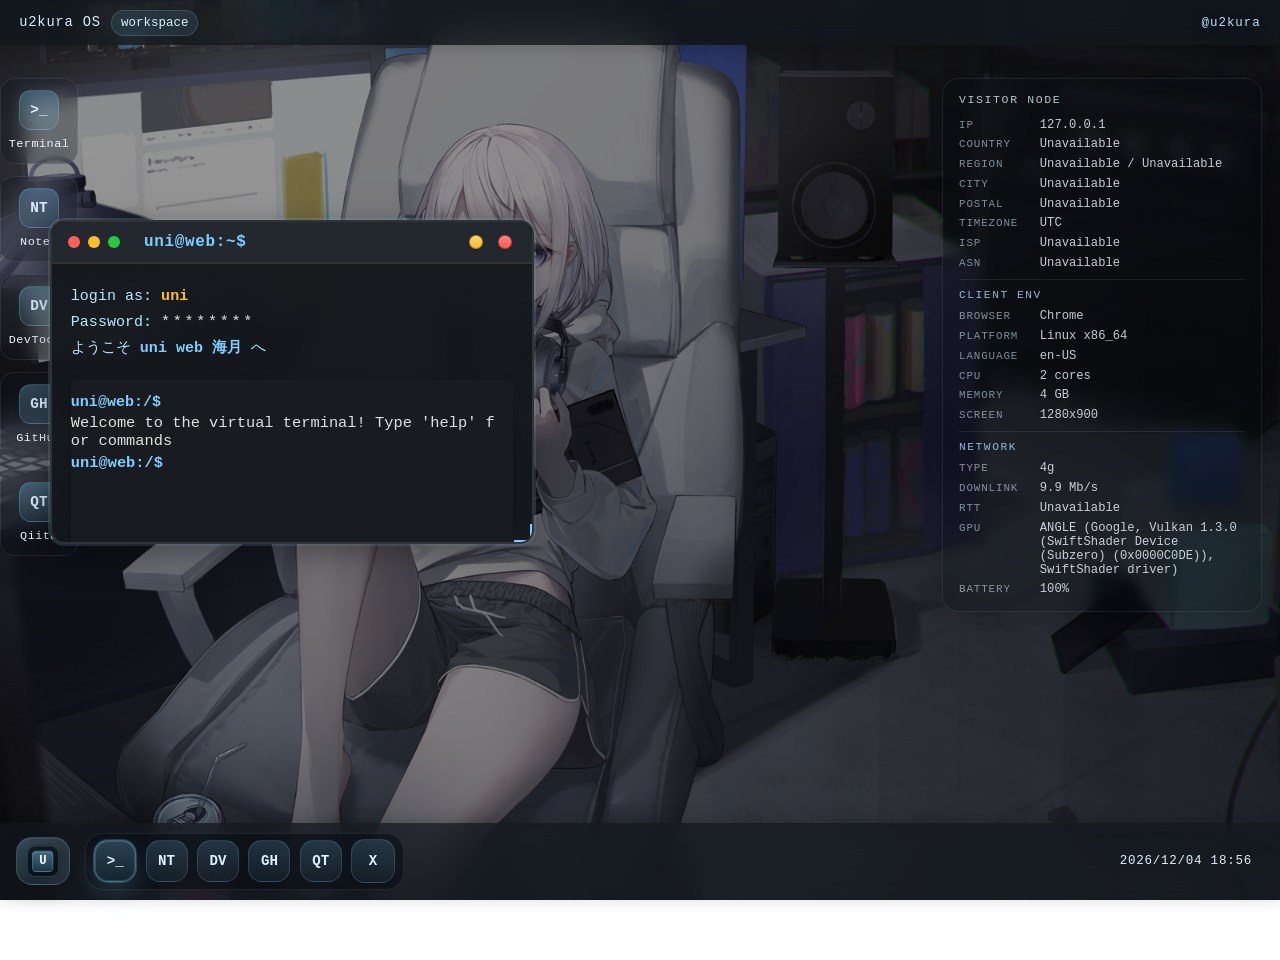
<file: index.html>
<!DOCTYPE html>
<html lang="ja">
<head>
  <meta charset="UTF-8">
  <meta name="viewport" content="width=device-width, initial-scale=1.0">
  <title>Engineer Terminal Web</title>
  <link rel="stylesheet" href="style.css">
</head>
<body>
  <div class="background"></div>
  <div class="boot-screen" id="boot-screen" aria-hidden="true">
    <div class="boot-screen-inner">
      <p class="boot-kicker">u2kura boot sequence</p>
      <div class="boot-log" id="boot-log"></div>
    </div>
  </div>
  <aside class="visitor-hud" aria-label="Visitor system info">
    <p class="visitor-hud-kicker">VISITOR NODE</p>
    <div class="visitor-grid" id="visitor-grid">
      <div class="visitor-section">
        <p class="visitor-section-title">Loading telemetry...</p>
      </div>
    </div>
  </aside>
  <header class="site-header">
    <div class="topbar-left">
      <span class="topbar-brand">u2kura OS</span>
      <span class="topbar-chip">workspace</span>
    </div>
    <div class="topbar-right">
      <span class="topbar-handle">@u2kura</span>
    </div>
  </header>
  <aside class="desktop-shortcuts" aria-label="Desktop shortcuts">
    <button class="desktop-icon" type="button" data-desktop-id="terminal" data-focus-terminal="true">
      <span class="desktop-icon-glyph">&gt;_</span>
      <span class="desktop-icon-label">Terminal</span>
    </button>
    <button class="desktop-icon" type="button" data-desktop-id="notes" data-open-browser="memo://notes" data-browser-title="Notes" data-browser-mode="memo-pad">
      <span class="desktop-icon-glyph">NT</span>
      <span class="desktop-icon-label">Notes</span>
    </button>
    <button class="desktop-icon" type="button" data-desktop-id="devtools" data-open-browser="devtools://suite" data-browser-title="Dev Tools" data-browser-mode="dev-tools">
      <span class="desktop-icon-glyph">DV</span>
      <span class="desktop-icon-label">DevTools</span>
    </button>
    <button class="desktop-icon" type="button" data-desktop-id="github" data-open-browser="https://github.com/u2kura" data-browser-title="GitHub / u2kura" data-browser-mode="github-feed">
      <span class="desktop-icon-glyph">GH</span>
      <span class="desktop-icon-label">GitHub</span>
    </button>
    <button class="desktop-icon" type="button" data-desktop-id="qiita" data-open-browser="https://qiita.com/unikura" data-browser-title="Qiita / unikura" data-browser-mode="qiita-feed">
      <span class="desktop-icon-glyph">QT</span>
      <span class="desktop-icon-label">Qiita</span>
    </button>
  </aside>
  <main>
    <div class="terminal login-terminal window" id="terminal-window">
      <div class="terminal-header window-header" id="window-header">
          <div class="window-resize-handle" id="window-resize"></div>
        <span class="dot red"></span>
        <span class="dot yellow"></span>
        <span class="dot green"></span>
        <span class="title">uni@web:~$</span>
        <button class="window-minimize" id="window-minimize" type="button" aria-label="Minimize terminal">-</button>
        <button class="window-close" id="window-close" type="button" aria-label="Close terminal">×</button>
      </div>
      <div class="terminal-body">
        <div class="login-block">
          <span class="login-text">login as: <span class="login-user">uni</span></span><br>
          <span class="login-text">Password: <span class="login-pass">********</span></span><br>
          <span class="login-text">ようこそ <span class="highlight">uni web 海月</span> へ</span>
        </div>
        <div class="terminal-emulator">
          <div id="terminal-output" class="terminal-output"></div>
          <div id="terminal-current-line" class="terminal-line" tabindex="0"></div>
        </div>
      </div>
    </div>
    <div class="browser-window window window-hidden" id="browser-window">
      <div class="terminal-header window-header browser-header" id="browser-window-header">
        <span class="dot red"></span>
        <span class="dot yellow"></span>
        <span class="dot green"></span>
        <span class="title browser-title" id="browser-window-title">Browser</span>
        <button class="window-minimize" id="browser-window-minimize" type="button" aria-label="Minimize browser">-</button>
        <button class="window-close" id="browser-window-close" type="button" aria-label="Close browser">×</button>
      </div>
      <div class="browser-toolbar">
        <span class="browser-toolbar-label">URL</span>
        <input class="browser-address" id="browser-address" type="text" readonly>
        <a class="browser-open-external" id="browser-open-external" href="#" target="_blank" rel="noreferrer">Open</a>
      </div>
      <div class="browser-body">
        <div class="browser-embed-note" id="browser-embed-note">
          <p>Trying to load this page inside the virtual browser.</p>
          <p>Some sites may block embedded display. If that happens, use Open.</p>
        </div>
        <div class="browser-custom-content browser-custom-hidden" id="browser-custom-content"></div>
        <iframe class="browser-frame" id="browser-frame" title="Virtual browser"></iframe>
      </div>
      <div class="window-resize-handle browser-resize-handle" id="browser-window-resize"></div>
    </div>
  </main>
  <footer class="site-footer">
    <button class="start-button" id="start-button" type="button" aria-label="Open start menu" aria-expanded="false">
      <span class="start-button-badge" aria-hidden="true">
        <span class="start-button-badge-core">
          <span class="start-button-badge-letter">U</span>
        </span>
      </span>
    </button>
    <div class="dock" aria-label="Application dock">
      <button class="dock-item dock-item-active" type="button" data-focus-terminal="true" data-app="terminal">
        <span class="dock-glyph">&gt;_</span>
      </button>
      <button class="dock-item" type="button" data-open-browser="memo://notes" data-browser-title="Notes" data-browser-mode="memo-pad" aria-label="Notes" data-app="notes">
        <span class="dock-glyph">NT</span>
      </button>
      <button class="dock-item" type="button" data-open-browser="devtools://suite" data-browser-title="Dev Tools" data-browser-mode="dev-tools" aria-label="Dev Tools" data-app="devtools">
        <span class="dock-glyph">DV</span>
      </button>
      <button class="dock-item" type="button" data-open-browser="https://github.com/u2kura" data-browser-title="GitHub / u2kura" data-browser-mode="github-feed" aria-label="GitHub" data-app="github">
        <span class="dock-glyph">GH</span>
      </button>
      <button class="dock-item" type="button" data-open-browser="https://qiita.com/unikura" data-browser-title="Qiita / unikura" data-browser-mode="qiita-feed" aria-label="Qiita" data-app="qiita">
        <span class="dock-glyph">QT</span>
      </button>
      <a class="dock-item" href="https://twitter.com/u2kurage" target="_blank" rel="noreferrer" aria-label="X">
        <span class="dock-glyph">X</span>
      </a>
    </div>
    <span class="footer-clock" id="status-clock">0000/00/00 00:00</span>
  </footer>
  <section class="start-menu start-menu-hidden" id="start-menu" aria-label="Start menu">
    <div class="start-menu-top">
      <div>
        <p class="start-menu-kicker">u2kura OS</p>
        <h2 class="start-menu-title">Quick Launch</h2>
      </div>
      <p class="start-menu-copy">apps, links, and actions</p>
    </div>
    <div class="start-menu-grid">
      <button class="start-menu-item" type="button" data-focus-terminal="true">
        <span class="start-menu-glyph">&gt;_</span>
        <span>
          <strong>Terminal</strong>
          <small>virtual shell</small>
        </span>
      </button>
      <button class="start-menu-item" type="button" data-open-browser="memo://notes" data-browser-title="Notes" data-browser-mode="memo-pad">
        <span class="start-menu-glyph">NT</span>
        <span>
          <strong>Notes</strong>
          <small>local memo pad</small>
        </span>
      </button>
      <button class="start-menu-item" type="button" data-open-browser="devtools://suite" data-browser-title="Dev Tools" data-browser-mode="dev-tools">
        <span class="start-menu-glyph">DV</span>
        <span>
          <strong>Dev Tools</strong>
          <small>qr, base64, json</small>
        </span>
      </button>
      <button class="start-menu-item" type="button" data-open-browser="https://github.com/u2kura" data-browser-title="GitHub / u2kura" data-browser-mode="github-feed">
        <span class="start-menu-glyph">GH</span>
        <span>
          <strong>GitHub</strong>
          <small>profile feed</small>
        </span>
      </button>
      <button class="start-menu-item" type="button" data-open-browser="https://qiita.com/unikura" data-browser-title="Qiita / unikura" data-browser-mode="qiita-feed">
        <span class="start-menu-glyph">QT</span>
        <span>
          <strong>Qiita</strong>
          <small>article feed</small>
        </span>
      </button>
      <a class="start-menu-item start-menu-link" href="https://twitter.com/u2kurage" target="_blank" rel="noreferrer">
        <span class="start-menu-glyph">X</span>
        <span>
          <strong>X</strong>
          <small>external link</small>
        </span>
      </a>
    </div>
    <div class="start-menu-footer">
      <button class="start-menu-action" id="start-copy-url" type="button">Copy Site URL</button>
      <button class="start-menu-action" id="start-open-devtools" type="button">Open Dev Tools</button>
    </div>
  </section>
  <div class="toast-stack" id="toast-stack" aria-live="polite" aria-atomic="true"></div>
</body>
<style>
.window {
  position: absolute;
  left: 50px;
  top: 120px;
  min-width: 320px;
  min-height: 180px;
  resize: none;
  user-select: none;
  transition: box-shadow 0.2s;
  box-shadow: 0 8px 32px 0 rgba(0,0,0,0.37), 0 0 0 2px #7ecfff33;
}
.window-header {
  cursor: move;
  user-select: none;
}
.window-resize-handle {
  position: absolute;
  right: 0; bottom: 0;
  width: 18px; height: 18px;
  background: transparent;
  cursor: se-resize;
  z-index: 2;
}
.window-resize-handle:after {
  content: '';
  display: block;
  width: 100%; height: 100%;
  border-right: 2px solid #7ecfff;
  border-bottom: 2px solid #7ecfff;
  border-radius: 0 0 6px 0;
  box-sizing: border-box;
}
</style>
<script>
// --- Window Drag & Resize ---
const win = document.getElementById('terminal-window');
const winHeader = document.getElementById('window-header');
const winResize = document.getElementById('window-resize');
const winMinimize = document.getElementById('window-minimize');
const winClose = document.getElementById('window-close');
const browserWin = document.getElementById('browser-window');
const browserWinHeader = document.getElementById('browser-window-header');
const browserWinResize = document.getElementById('browser-window-resize');
const browserWinMinimize = document.getElementById('browser-window-minimize');
const browserWinClose = document.getElementById('browser-window-close');
const browserFrame = document.getElementById('browser-frame');
const browserAddress = document.getElementById('browser-address');
const browserTitle = document.getElementById('browser-window-title');
const browserOpenExternal = document.getElementById('browser-open-external');
const browserEmbedNote = document.getElementById('browser-embed-note');
const browserCustomContent = document.getElementById('browser-custom-content');
const startButton = document.getElementById('start-button');
const startMenu = document.getElementById('start-menu');
const startCopyUrl = document.getElementById('start-copy-url');
const startOpenDevTools = document.getElementById('start-open-devtools');
const toastStack = document.getElementById('toast-stack');
const clock = document.getElementById('status-clock');
const bootScreen = document.getElementById('boot-screen');
const bootLog = document.getElementById('boot-log');
const visitorGrid = document.getElementById('visitor-grid');
const dock = document.querySelector('.dock');
const dockItems = Array.from(document.querySelectorAll('.dock-item[data-app]'));
const desktopShortcuts = document.querySelector('.desktop-shortcuts');
const desktopIcons = Array.from(document.querySelectorAll('.desktop-icon[data-desktop-id]'));
let isDragging = false, dragOffsetX = 0, dragOffsetY = 0;
let isResizing = false, resizeStartX = 0, resizeStartY = 0, startW = 0, startH = 0;
let activeWindow = null;
let currentBrowserApp = null;

const desktopIconStorageKey = 'u2kura-desktop-icon-layout';

const bootMessages = [
  '[ ok ] mounting workspace overlay',
  '[ ok ] starting virtual terminal',
  '[ ok ] loading github and qiita adapters',
  '[ ok ] resolving visitor telemetry',
  '[ ok ] desktop ready'
];

function bringWindowToFront(target) {
  win.style.zIndex = target === win ? '13' : '12';
  browserWin.style.zIndex = target === browserWin ? '13' : '12';
}

function showToast(message, tone) {
  if (!toastStack) {
    return;
  }
  const toast = document.createElement('div');
  toast.className = 'toast';
  if (tone) {
    toast.dataset.tone = tone;
  }
  toast.textContent = message;
  toastStack.appendChild(toast);
  requestAnimationFrame(function() {
    toast.classList.add('toast-visible');
  });
  window.setTimeout(function() {
    toast.classList.remove('toast-visible');
    toast.classList.add('toast-exit');
    window.setTimeout(function() {
      toast.remove();
    }, 260);
  }, 2400);
}

function isStartMenuOpen() {
  return startMenu && !startMenu.classList.contains('start-menu-hidden');
}

function openStartMenu() {
  if (!startMenu || !startButton) {
    return;
  }
  startMenu.classList.remove('start-menu-hidden');
  startMenu.classList.add('start-menu-visible');
  startButton.classList.add('start-button-active');
  startButton.setAttribute('aria-expanded', 'true');
}

function closeStartMenu() {
  if (!startMenu || !startButton) {
    return;
  }
  startMenu.classList.add('start-menu-hidden');
  startMenu.classList.remove('start-menu-visible');
  startButton.classList.remove('start-button-active');
  startButton.setAttribute('aria-expanded', 'false');
}

function toggleStartMenu() {
  if (isStartMenuOpen()) {
    closeStartMenu();
  } else {
    openStartMenu();
  }
}

function isWindowVisible(target) {
  return target.style.display !== 'none' && !target.classList.contains('window-hidden');
}

function refreshDockState(activeApp) {
  dockItems.forEach(function(item) {
    const app = item.getAttribute('data-app');
    const isTerminalOpen = app === 'terminal' && isWindowVisible(win);
    const isBrowserOpen = app !== 'terminal' && isWindowVisible(browserWin) && currentBrowserApp === app;
    item.classList.toggle('dock-item-open', isTerminalOpen || isBrowserOpen);
    item.classList.toggle('dock-item-active', activeApp === app);
  });
}

function setActiveApp(app) {
  refreshDockState(app);
}

function playWindowOpen(target) {
  target.classList.remove('window-minimizing');
  target.classList.remove('window-enter');
  void target.offsetWidth;
  target.classList.add('window-enter');
  window.setTimeout(function() {
    target.classList.remove('window-enter');
  }, 320);
}

function minimizeWindow(target, app, message) {
  target.classList.add('window-minimizing');
  window.setTimeout(function() {
    target.classList.add('window-hidden');
    target.style.display = 'none';
    target.classList.remove('window-minimizing');
    if (app === 'terminal') {
      setActiveApp(isWindowVisible(browserWin) ? currentBrowserApp : null);
    } else {
      currentBrowserApp = null;
      setActiveApp(isWindowVisible(win) ? 'terminal' : null);
    }
    showToast(message, 'neutral');
  }, 220);
}

function updateDockMagnification(pointerX) {
  dockItems.forEach(function(item) {
    const rect = item.getBoundingClientRect();
    const center = rect.left + rect.width / 2;
    const distance = Math.abs(pointerX - center);
    const influence = Math.max(0, 1 - distance / 150);
    const scale = 1 + influence * 0.28;
    const lift = influence * 8;
    item.style.transform = 'translateY(' + (-lift) + 'px) scale(' + scale.toFixed(3) + ')';
  });
}

function resetDockMagnification() {
  dockItems.forEach(function(item) {
    item.style.transform = '';
  });
}

function getDefaultDesktopIconLayout() {
  return {
    terminal: { x: 18, y: 0 },
    notes: { x: 18, y: 98 },
    devtools: { x: 18, y: 196 },
    github: { x: 18, y: 294 },
    qiita: { x: 18, y: 392 }
  };
}

function loadDesktopIconLayout() {
  const defaults = getDefaultDesktopIconLayout();
  try {
    const raw = localStorage.getItem(desktopIconStorageKey);
    if (!raw) {
      return defaults;
    }
    const parsed = JSON.parse(raw);
    return Object.assign({}, defaults, parsed || {});
  } catch (error) {
    return defaults;
  }
}

function saveDesktopIconLayout() {
  const positions = {};
  desktopIcons.forEach(function(icon) {
    positions[icon.getAttribute('data-desktop-id')] = {
      x: parseFloat(icon.style.left) || 0,
      y: parseFloat(icon.style.top) || 0
    };
  });
  try {
    localStorage.setItem(desktopIconStorageKey, JSON.stringify(positions));
  } catch (error) {
    return;
  }
}

function clampDesktopIconPosition(icon, x, y) {
  if (!desktopShortcuts) {
    return { x: x, y: y };
  }
  const bounds = desktopShortcuts.getBoundingClientRect();
  const maxX = Math.max(0, bounds.width - icon.offsetWidth - 12);
  const maxY = Math.max(0, bounds.height - icon.offsetHeight - 12);
  return {
    x: Math.min(Math.max(0, x), maxX),
    y: Math.min(Math.max(0, y), maxY)
  };
}

function isDesktopIconOverlapping(candidate, placedIcons) {
  return placedIcons.some(function(placed) {
    return !(
      candidate.x + candidate.width <= placed.x ||
      placed.x + placed.width <= candidate.x ||
      candidate.y + candidate.height <= placed.y ||
      placed.y + placed.height <= candidate.y
    );
  });
}

function normalizeDesktopIconLayout(rawPositions) {
  const resolved = {};
  const placedIcons = [];
  const rowStep = 98;
  const columnStep = 96;

  desktopIcons.forEach(function(icon) {
    const id = icon.getAttribute('data-desktop-id');
    let next = clampDesktopIconPosition(icon, rawPositions[id].x, rawPositions[id].y);
    const width = icon.offsetWidth || 78;
    const height = icon.offsetHeight || 82;
    let attempts = 0;

    while (isDesktopIconOverlapping({ x: next.x, y: next.y, width: width, height: height }, placedIcons) && attempts < 120) {
      const movedDown = clampDesktopIconPosition(icon, next.x, next.y + rowStep);
      if (movedDown.y !== next.y) {
        next = movedDown;
      } else {
        next = clampDesktopIconPosition(icon, next.x + columnStep, 0);
      }
      attempts += 1;
    }

    resolved[id] = next;
    placedIcons.push({ x: next.x, y: next.y, width: width, height: height });
  });

  return resolved;
}

function applyDesktopIconLayout() {
  const positions = normalizeDesktopIconLayout(loadDesktopIconLayout());
  desktopIcons.forEach(function(icon) {
    const id = icon.getAttribute('data-desktop-id');
    const next = positions[id];
    icon.style.left = next.x + 'px';
    icon.style.top = next.y + 'px';
  });
}

function suppressDraggedIconClick(icon) {
  icon.dataset.dragBlockClick = 'true';
  window.setTimeout(function() {
    delete icon.dataset.dragBlockClick;
  }, 0);
}

function initDesktopIconDragging() {
  applyDesktopIconLayout();
  desktopIcons.forEach(function(icon) {
    icon.addEventListener('pointerdown', function(e) {
      if (e.button !== 0) {
        return;
      }
      const startX = e.clientX;
      const startY = e.clientY;
      const initialLeft = parseFloat(icon.style.left) || 0;
      const initialTop = parseFloat(icon.style.top) || 0;
      let moved = false;

      icon.classList.add('desktop-icon-grabbed');
      icon.setPointerCapture(e.pointerId);

      function onPointerMove(moveEvent) {
        const deltaX = moveEvent.clientX - startX;
        const deltaY = moveEvent.clientY - startY;
        if (!moved && Math.hypot(deltaX, deltaY) > 6) {
          moved = true;
          icon.classList.add('desktop-icon-dragging');
        }
        if (!moved) {
          return;
        }
        const next = clampDesktopIconPosition(icon, initialLeft + deltaX, initialTop + deltaY);
        icon.style.left = next.x + 'px';
        icon.style.top = next.y + 'px';
      }

      function onPointerUp() {
        icon.classList.remove('desktop-icon-grabbed');
        icon.classList.remove('desktop-icon-dragging');
        icon.releasePointerCapture(e.pointerId);
        icon.removeEventListener('pointermove', onPointerMove);
        icon.removeEventListener('pointerup', onPointerUp);
        icon.removeEventListener('pointercancel', onPointerUp);
        if (moved) {
          saveDesktopIconLayout();
          suppressDraggedIconClick(icon);
        }
      }

      icon.addEventListener('pointermove', onPointerMove);
      icon.addEventListener('pointerup', onPointerUp);
      icon.addEventListener('pointercancel', onPointerUp);
    });
  });

  window.addEventListener('resize', function() {
    applyDesktopIconLayout();
    saveDesktopIconLayout();
  });
}

function showTerminalWindow() {
  win.classList.remove('window-hidden');
  win.style.display = 'flex';
  bringWindowToFront(win);
  playWindowOpen(win);
  setActiveApp('terminal');
}

function hideTerminalWindow() {
  win.classList.add('window-hidden');
  win.style.display = 'none';
  setActiveApp(isWindowVisible(browserWin) ? currentBrowserApp : null);
  showToast('Terminal closed', 'neutral');
}

function focusTerminalInput() {
  const inputSpan = currentLine.querySelector('.terminal-cmd');
  if (!inputSpan) {
    return;
  }
  inputSpan.focus();
  if (vimState) {
    return;
  }
  const range = document.createRange();
  const sel = window.getSelection();
  range.selectNodeContents(inputSpan);
  range.collapse(false);
  sel.removeAllRanges();
  sel.addRange(range);
}

function focusTerminalWindow() {
  showTerminalWindow();
  bringWindowToFront(win);
  win.style.boxShadow = '0 18px 44px rgba(0, 0, 0, 0.42), 0 0 0 2px rgba(126, 207, 255, 0.28)';
  browserWin.style.boxShadow = '';
  setActiveApp('terminal');
  focusTerminalInput();
}

function showBrowserWindow(url, titleText) {
  browserWin.classList.remove('window-hidden');
  browserWin.style.display = 'flex';
  browserTitle.textContent = titleText || 'Browser';
  browserAddress.value = url;
  browserOpenExternal.href = url;
  browserOpenExternal.style.display = 'inline-flex';
  browserWin.style.boxShadow = '0 18px 44px rgba(0, 0, 0, 0.42), 0 0 0 2px rgba(126, 207, 255, 0.28)';
  win.style.boxShadow = '';
  bringWindowToFront(browserWin);
  playWindowOpen(browserWin);
}

function escapeHtml(value) {
  return String(value)
    .replace(/&/g, '&amp;')
    .replace(/</g, '&lt;')
    .replace(/>/g, '&gt;')
    .replace(/"/g, '&quot;')
    .replace(/'/g, '&#39;');
}

function formatValue(value, fallback) {
  if (value === null || value === undefined || value === '') {
    return fallback || 'Unavailable';
  }
  return String(value);
}

function renderVisitorInfo(sections) {
  visitorGrid.innerHTML = sections.map(function(section) {
    const rows = section.rows.map(function(row) {
      return '<div class="visitor-row"><span>' + escapeHtml(row[0]) + '</span><strong>' + escapeHtml(formatValue(row[1])) + '</strong></div>';
    }).join('');
    const title = section.title ? '<p class="visitor-section-title">' + escapeHtml(section.title) + '</p>' : '';
    return '<section class="visitor-section">' + title + rows + '</section>';
  }).join('');
}

function getBrowserName() {
  const ua = navigator.userAgent;
  if (/Edg\//.test(ua)) return 'Edge';
  if (/Chrome\//.test(ua) && !/Edg\//.test(ua)) return 'Chrome';
  if (/Firefox\//.test(ua)) return 'Firefox';
  if (/Safari\//.test(ua) && !/Chrome\//.test(ua)) return 'Safari';
  return 'Unknown';
}

function getGpuInfo() {
  try {
    const canvas = document.createElement('canvas');
    const gl = canvas.getContext('webgl') || canvas.getContext('experimental-webgl');
    if (!gl) {
      return { vendor: 'Unavailable', renderer: 'Unavailable' };
    }
    const debugInfo = gl.getExtension('WEBGL_debug_renderer_info');
    if (!debugInfo) {
      return { vendor: 'Restricted', renderer: 'Restricted' };
    }
    return {
      vendor: gl.getParameter(debugInfo.UNMASKED_VENDOR_WEBGL),
      renderer: gl.getParameter(debugInfo.UNMASKED_RENDERER_WEBGL)
    };
  } catch (error) {
    return { vendor: 'Unavailable', renderer: 'Unavailable' };
  }
}

async function getPermissionState(name) {
  if (!navigator.permissions || !navigator.permissions.query) {
    return 'Unsupported';
  }
  try {
    const result = await navigator.permissions.query({ name: name });
    return result.state;
  } catch (error) {
    return 'Unsupported';
  }
}

async function getBatteryInfo() {
  if (!navigator.getBattery) {
    return { level: 'Unsupported', charging: 'Unsupported' };
  }
  try {
    const battery = await navigator.getBattery();
    return {
      level: Math.round(battery.level * 100) + '%',
      charging: battery.charging ? 'Charging' : 'Battery'
    };
  } catch (error) {
    return { level: 'Unavailable', charging: 'Unavailable' };
  }
}

async function getMediaInfo() {
  if (!navigator.mediaDevices || !navigator.mediaDevices.enumerateDevices) {
    return { cameras: 'Unsupported', mics: 'Unsupported' };
  }
  try {
    const devices = await navigator.mediaDevices.enumerateDevices();
    return {
      cameras: String(devices.filter(function(device) { return device.kind === 'videoinput'; }).length),
      mics: String(devices.filter(function(device) { return device.kind === 'audioinput'; }).length)
    };
  } catch (error) {
    return { cameras: 'Unavailable', mics: 'Unavailable' };
  }
}

async function getGeoInfo(permissionState) {
  if (!('geolocation' in navigator)) {
    return 'Unsupported';
  }
  if (permissionState !== 'granted') {
    return permissionState === 'prompt' ? 'Prompt required' : 'Not granted';
  }
  return new Promise(function(resolve) {
    navigator.geolocation.getCurrentPosition(function(position) {
      resolve(position.coords.latitude.toFixed(3) + ', ' + position.coords.longitude.toFixed(3));
    }, function() {
      resolve('Unavailable');
    }, { maximumAge: 60000, timeout: 3000, enableHighAccuracy: false });
  });
}

async function loadVisitorInfo() {
  const fallback = {
    ip: '127.0.0.1',
    country: 'Unavailable',
    region: 'Unavailable',
    city: 'Unavailable',
    postal: 'Unavailable',
    timezone: Intl.DateTimeFormat().resolvedOptions().timeZone,
    asn: 'Unavailable',
    isp: 'Unavailable'
  };

  let geo = Object.assign({}, fallback);

  const providers = [
    {
      url: 'https://ipinfo.io/json',
      map: function(data) {
        return {
          ip: data.ip,
          country: data.country,
          region: data.region,
          city: data.city,
          postal: data.postal,
          timezone: data.timezone,
          asn: data.org ? data.org.split(' ')[0] : undefined,
          isp: data.org
        };
      }
    },
    {
      url: 'https://geolocation-db.com/json/',
      map: function(data) {
        return {
          ip: data.IPv4 || data.ip,
          country: data.country_name || data.country_code,
          region: data.state,
          city: data.city,
          postal: data.postal,
          timezone: undefined,
          asn: undefined,
          isp: undefined
        };
      }
    }
  ];

  for (const provider of providers) {
    try {
      const response = await fetch(provider.url);
      if (!response.ok) {
        continue;
      }
      const data = await response.json();
      geo = Object.assign({}, fallback, provider.map(data));
      if (geo.ip && geo.country && geo.country !== fallback.country) {
        break;
      }
    } catch (error) {
      geo = Object.assign({}, fallback, geo);
    }
  }

  const connection = navigator.connection || navigator.mozConnection || navigator.webkitConnection;
  const gpu = getGpuInfo();
  const battery = await getBatteryInfo();

  latestVisitorInfo = {
    ip: geo.ip,
    country: geo.country,
    region: geo.region,
    city: geo.city,
    postal: geo.postal,
    timezone: geo.timezone,
    isp: geo.isp,
    asn: geo.asn,
    browser: getBrowserName(),
    platform: navigator.platform || 'Unknown',
    language: navigator.language || 'Unknown',
    cpu: navigator.hardwareConcurrency ? navigator.hardwareConcurrency + ' cores' : 'Unavailable',
    memory: navigator.deviceMemory ? navigator.deviceMemory + ' GB' : 'Unavailable',
    screen: window.screen ? window.screen.width + 'x' + window.screen.height : 'Unknown',
    networkType: connection && connection.effectiveType ? connection.effectiveType : 'Unavailable',
    downlink: connection && connection.downlink ? connection.downlink + ' Mb/s' : 'Unavailable',
    rtt: connection && connection.rtt ? connection.rtt + ' ms' : 'Unavailable',
    gpu: gpu.renderer,
    battery: battery.level,
    capturedAt: new Date().toISOString()
  };

  renderVisitorInfo([
    {
      title: '',
      rows: [
        ['IP', geo.ip],
        ['Country', geo.country],
        ['Region', [geo.region, geo.city].filter(Boolean).join(' / ')],
        ['City', geo.city],
        ['Postal', geo.postal],
        ['Timezone', geo.timezone],
        ['ISP', geo.isp],
        ['ASN', geo.asn]
      ]
    },
    {
      title: 'Client Env',
      rows: [
        ['Browser', getBrowserName()],
        ['Platform', navigator.platform || 'Unknown'],
        ['Language', navigator.language || 'Unknown'],
        ['CPU', navigator.hardwareConcurrency ? navigator.hardwareConcurrency + ' cores' : 'Unavailable'],
        ['Memory', navigator.deviceMemory ? navigator.deviceMemory + ' GB' : 'Unavailable'],
        ['Screen', window.screen ? window.screen.width + 'x' + window.screen.height : 'Unknown']
      ]
    },
    {
      title: 'Network',
      rows: [
        ['Type', connection && connection.effectiveType ? connection.effectiveType : 'Unavailable'],
        ['Downlink', connection && connection.downlink ? connection.downlink + ' Mb/s' : 'Unavailable'],
        ['RTT', connection && connection.rtt ? connection.rtt + ' ms' : 'Unavailable'],
        ['GPU', gpu.renderer],
        ['Battery', battery.level]
      ]
    }
  ]);
}

function startBootSequence() {
  let index = 0;
  bootLog.innerHTML = '';
  const timer = window.setInterval(function() {
    const line = document.createElement('div');
    line.className = 'boot-line';
    line.textContent = bootMessages[index];
    bootLog.appendChild(line);
    index += 1;
    if (index >= bootMessages.length) {
      window.clearInterval(timer);
      window.setTimeout(function() {
        bootScreen.classList.add('boot-screen-hidden');
      }, 700);
    }
  }, 180);
}

function setBrowserIframeMode() {
  browserFrame.style.display = 'block';
  browserCustomContent.classList.add('browser-custom-hidden');
  browserEmbedNote.style.display = 'block';
  browserOpenExternal.style.display = 'inline-flex';
}

function setBrowserCustomMode() {
  browserFrame.style.display = 'none';
  browserCustomContent.classList.remove('browser-custom-hidden');
  browserEmbedNote.style.display = 'none';
}

function loadSavedNoteState() {
  try {
    const raw = localStorage.getItem(noteStorageKey);
    if (!raw) {
      return;
    }
    const saved = JSON.parse(raw);
    if (saved && typeof saved.content === 'string') {
      noteState.content = saved.content;
    }
    if (saved && typeof saved.fileName === 'string' && saved.fileName.trim()) {
      noteState.fileName = saved.fileName.trim();
    }
  } catch (error) {
    noteState.content = noteState.content || '';
  }
}

function persistNoteState() {
  try {
    localStorage.setItem(noteStorageKey, JSON.stringify({
      fileName: noteState.fileName,
      content: noteState.content,
      savedAt: new Date().toISOString()
    }));
  } catch (error) {
    return;
  }
}

function updateNoteStatus(message, tone) {
  const status = document.getElementById('memo-status');
  if (!status) {
    return;
  }
  status.textContent = message;
  status.dataset.tone = tone || 'neutral';
}

function syncNoteInputs() {
  const fileNameInput = document.getElementById('memo-file-name');
  const editor = document.getElementById('memo-editor');
  if (fileNameInput) {
    fileNameInput.value = noteState.fileName;
  }
  if (editor && editor.value !== noteState.content) {
    editor.value = noteState.content;
  }
}

function sanitizeNoteFileName(fileName) {
  const base = (fileName || '').trim() || 'notes.txt';
  return base.replace(/[\\/:*?"<>|]/g, '-');
}

function downloadNoteFile(fileName, text) {
  const blob = new Blob([text], { type: 'text/plain;charset=utf-8' });
  const url = URL.createObjectURL(blob);
  const link = document.createElement('a');
  link.href = url;
  link.download = fileName;
  document.body.appendChild(link);
  link.click();
  link.remove();
  URL.revokeObjectURL(url);
}

async function saveNoteToLocalFile() {
  noteState.fileName = sanitizeNoteFileName(noteState.fileName);
  persistNoteState();
  syncNoteInputs();

  if (window.showSaveFilePicker) {
    try {
      const handle = await window.showSaveFilePicker({
        suggestedName: noteState.fileName,
        types: [
          {
            description: 'Text files',
            accept: {
              'text/plain': ['.txt', '.md']
            }
          }
        ]
      });
      const writable = await handle.createWritable();
      await writable.write(noteState.content);
      await writable.close();
      noteState.handle = handle;
      noteState.fileName = handle.name || noteState.fileName;
      persistNoteState();
      syncNoteInputs();
      updateNoteStatus('Saved to local file: ' + noteState.fileName, 'success');
      return;
    } catch (error) {
      if (error && error.name === 'AbortError') {
        updateNoteStatus('Local save cancelled', 'neutral');
        return;
      }
      updateNoteStatus('Direct save failed. Falling back to download...', 'warning');
    }
  }

  downloadNoteFile(noteState.fileName, noteState.content);
  updateNoteStatus('Downloaded note as ' + noteState.fileName, 'success');
}

function renderMemoPad() {
  setBrowserCustomMode();
  browserFrame.src = 'about:blank';
  browserAddress.value = 'memo://notes';
  browserOpenExternal.style.display = 'none';
  browserCustomContent.innerHTML = '' +
    '<section class="memo-app">' +
      '<div class="memo-app-header">' +
        '<div>' +
          '<p class="memo-app-kicker">Local Notes</p>' +
          '<h2 class="memo-app-title">Browser Memo Pad</h2>' +
        '</div>' +
        '<p class="memo-app-copy">autosave to browser storage, export to a real local file</p>' +
      '</div>' +
      '<div class="memo-toolbar">' +
        '<label class="memo-field">' +
          '<span>File name</span>' +
          '<input id="memo-file-name" class="memo-input" type="text" value="' + escapeHtml(noteState.fileName) + '" placeholder="notes.txt">' +
        '</label>' +
        '<div class="memo-actions">' +
          '<button id="memo-new" class="memo-button memo-button-ghost" type="button">New</button>' +
          '<button id="memo-save-browser" class="memo-button memo-button-ghost" type="button">Save Draft</button>' +
          '<button id="memo-save-local" class="memo-button" type="button">Save Local</button>' +
        '</div>' +
      '</div>' +
      '<textarea id="memo-editor" class="memo-editor" spellcheck="false" placeholder="Write notes, commands, ideas, TODOs...">' + escapeHtml(noteState.content) + '</textarea>' +
      '<div class="memo-footer">' +
        '<p class="memo-status" id="memo-status" data-tone="neutral">Draft is stored in this browser automatically.</p>' +
        '<p class="memo-hint">Save Local uses the system save dialog when available, otherwise it downloads a text file.</p>' +
      '</div>' +
    '</section>';

  const fileNameInput = document.getElementById('memo-file-name');
  const editor = document.getElementById('memo-editor');
  const newButton = document.getElementById('memo-new');
  const saveDraftButton = document.getElementById('memo-save-browser');
  const saveLocalButton = document.getElementById('memo-save-local');

  fileNameInput.addEventListener('input', function() {
    noteState.fileName = sanitizeNoteFileName(fileNameInput.value);
    persistNoteState();
    updateNoteStatus('File name updated', 'neutral');
  });

  editor.addEventListener('input', function() {
    noteState.content = editor.value;
    persistNoteState();
    updateNoteStatus('Draft saved in browser', 'neutral');
  });

  newButton.addEventListener('click', function() {
    noteState.content = '';
    noteState.fileName = 'notes.txt';
    noteState.handle = null;
    persistNoteState();
    syncNoteInputs();
    updateNoteStatus('Started a new note', 'neutral');
    editor.focus();
  });

  saveDraftButton.addEventListener('click', function() {
    noteState.fileName = sanitizeNoteFileName(fileNameInput.value);
    noteState.content = editor.value;
    persistNoteState();
    syncNoteInputs();
    updateNoteStatus('Draft stored in browser', 'success');
  });

  saveLocalButton.addEventListener('click', async function() {
    noteState.fileName = sanitizeNoteFileName(fileNameInput.value);
    noteState.content = editor.value;
    await saveNoteToLocalFile();
  });

  editor.focus();
}

function writeTextToClipboard(text) {
  if (!navigator.clipboard || !navigator.clipboard.writeText) {
    return Promise.reject(new Error('Clipboard API unavailable'));
  }
  return navigator.clipboard.writeText(text);
}

function updateDevToolsStatus(message, tone) {
  const status = document.getElementById('devtools-status');
  if (!status) {
    return;
  }
  status.textContent = message;
  status.dataset.tone = tone || 'neutral';
}

function setDevToolsTab(activeTab) {
  devToolState.activeTab = activeTab;
  document.querySelectorAll('[data-devtools-tab]').forEach(function(button) {
    button.classList.toggle('tool-tab-active', button.getAttribute('data-devtools-tab') === activeTab);
  });
  document.querySelectorAll('[data-devtools-panel]').forEach(function(panel) {
    panel.classList.toggle('tool-panel-active', panel.getAttribute('data-devtools-panel') === activeTab);
  });
}

function createQrImageUrl(text) {
  return 'https://api.qrserver.com/v1/create-qr-code/?size=220x220&data=' + encodeURIComponent(text || 'https://github.com/u2kura/web-site');
}

function encodeBase64Unicode(value) {
  const bytes = new TextEncoder().encode(value);
  let binary = '';
  bytes.forEach(function(byte) {
    binary += String.fromCharCode(byte);
  });
  return btoa(binary);
}

function decodeBase64Unicode(value) {
  const binary = atob(value.replace(/\s+/g, ''));
  const bytes = Uint8Array.from(binary, function(char) {
    return char.charCodeAt(0);
  });
  return new TextDecoder().decode(bytes);
}

function renderUrlParams(value) {
  const target = document.getElementById('url-params');
  if (!target) {
    return;
  }
  const raw = (value || '').trim();
  if (!raw) {
    target.innerHTML = '<p class="tool-empty">No query params</p>';
    return;
  }
  try {
    const parsed = new URL(raw, window.location.origin);
    const entries = Array.from(parsed.searchParams.entries());
    if (!entries.length) {
      target.innerHTML = '<p class="tool-empty">No query params</p>';
      return;
    }
    target.innerHTML = entries.map(function(entry) {
      return '<div class="tool-param-row"><span>' + escapeHtml(entry[0]) + '</span><strong>' + escapeHtml(entry[1]) + '</strong></div>';
    }).join('');
  } catch (error) {
    target.innerHTML = '<p class="tool-empty">Enter a valid URL to inspect params</p>';
  }
}

function renderQrPreview(value) {
  const image = document.getElementById('qr-preview-image');
  const link = document.getElementById('qr-preview-open');
  const source = (value || '').trim() || 'https://github.com/u2kura/web-site';
  const qrUrl = createQrImageUrl(source);
  if (image) {
    image.src = qrUrl;
    image.alt = 'QR for ' + source;
  }
  if (link) {
    link.href = qrUrl;
  }
}

function renderDevToolsApp() {
  setBrowserCustomMode();
  browserFrame.src = 'about:blank';
  browserAddress.value = 'devtools://suite';
  browserOpenExternal.style.display = 'none';
  browserCustomContent.innerHTML = '' +
    '<section class="tool-suite">' +
      '<div class="tool-suite-header">' +
        '<div>' +
          '<p class="tool-suite-kicker">Engineer Utilities</p>' +
          '<h2 class="tool-suite-title">Dev Tools</h2>' +
        '</div>' +
        '<p class="tool-suite-copy">QR, Base64, URL, JSON をこの browser app だけで処理できます。</p>' +
      '</div>' +
      '<div class="tool-tabs">' +
        '<button class="tool-tab" type="button" data-devtools-tab="qr">QR</button>' +
        '<button class="tool-tab" type="button" data-devtools-tab="base64">Base64</button>' +
        '<button class="tool-tab" type="button" data-devtools-tab="url">URL</button>' +
        '<button class="tool-tab" type="button" data-devtools-tab="json">JSON</button>' +
      '</div>' +
      '<div class="tool-panels">' +
        '<section class="tool-panel" data-devtools-panel="qr">' +
          '<div class="tool-grid">' +
            '<label class="tool-field">' +
              '<span>Text or URL</span>' +
              '<textarea id="qr-input" class="tool-textarea" spellcheck="false" placeholder="https://example.com">' + escapeHtml(devToolState.qrInput) + '</textarea>' +
            '</label>' +
            '<div class="tool-card tool-card-center">' +
              '<img id="qr-preview-image" class="tool-qr-image" src="" alt="QR preview">' +
              '<div class="tool-card-actions">' +
                '<a id="qr-preview-open" class="memo-button" target="_blank" rel="noreferrer">Open PNG</a>' +
                '<button id="qr-copy-source" class="memo-button memo-button-ghost" type="button">Copy Source</button>' +
              '</div>' +
            '</div>' +
          '</div>' +
        '</section>' +
        '<section class="tool-panel" data-devtools-panel="base64">' +
          '<div class="tool-grid">' +
            '<label class="tool-field">' +
              '<span>Input</span>' +
              '<textarea id="base64-input" class="tool-textarea" spellcheck="false" placeholder="plain text or base64">' + escapeHtml(devToolState.base64Input) + '</textarea>' +
            '</label>' +
            '<label class="tool-field">' +
              '<span>Output</span>' +
              '<textarea id="base64-output" class="tool-textarea tool-textarea-readonly" readonly>' + escapeHtml(devToolState.base64Output) + '</textarea>' +
            '</label>' +
          '</div>' +
          '<div class="tool-card-actions">' +
            '<button id="base64-encode" class="memo-button" type="button">Encode</button>' +
            '<button id="base64-decode" class="memo-button memo-button-ghost" type="button">Decode</button>' +
            '<button id="base64-copy" class="memo-button memo-button-ghost" type="button">Copy Output</button>' +
          '</div>' +
        '</section>' +
        '<section class="tool-panel" data-devtools-panel="url">' +
          '<div class="tool-grid">' +
            '<label class="tool-field">' +
              '<span>Input</span>' +
              '<textarea id="url-input" class="tool-textarea" spellcheck="false" placeholder="https://example.com/?a=1&b=2">' + escapeHtml(devToolState.urlInput) + '</textarea>' +
            '</label>' +
            '<label class="tool-field">' +
              '<span>Output</span>' +
              '<textarea id="url-output" class="tool-textarea tool-textarea-readonly" readonly>' + escapeHtml(devToolState.urlOutput) + '</textarea>' +
            '</label>' +
          '</div>' +
          '<div class="tool-card-actions">' +
            '<button id="url-encode" class="memo-button" type="button">Encode</button>' +
            '<button id="url-decode" class="memo-button memo-button-ghost" type="button">Decode</button>' +
            '<button id="url-copy" class="memo-button memo-button-ghost" type="button">Copy Output</button>' +
          '</div>' +
          '<div class="tool-card">' +
            '<p class="tool-card-title">Query Params</p>' +
            '<div id="url-params" class="tool-param-list"></div>' +
          '</div>' +
        '</section>' +
        '<section class="tool-panel" data-devtools-panel="json">' +
          '<div class="tool-grid">' +
            '<label class="tool-field">' +
              '<span>Input</span>' +
              '<textarea id="json-input" class="tool-textarea" spellcheck="false" placeholder="{\n  \"hello\": \"world\"\n}">' + escapeHtml(devToolState.jsonInput) + '</textarea>' +
            '</label>' +
            '<label class="tool-field">' +
              '<span>Output</span>' +
              '<textarea id="json-output" class="tool-textarea tool-textarea-readonly" readonly>' + escapeHtml(devToolState.jsonOutput) + '</textarea>' +
            '</label>' +
          '</div>' +
          '<div class="tool-card-actions">' +
            '<button id="json-format" class="memo-button" type="button">Format</button>' +
            '<button id="json-minify" class="memo-button memo-button-ghost" type="button">Minify</button>' +
            '<button id="json-validate" class="memo-button memo-button-ghost" type="button">Validate</button>' +
            '<button id="json-copy" class="memo-button memo-button-ghost" type="button">Copy Output</button>' +
          '</div>' +
        '</section>' +
      '</div>' +
      '<div class="memo-footer">' +
        '<p class="memo-status" id="devtools-status" data-tone="neutral">Ready.</p>' +
        '<p class="memo-hint">QR uses a generated image URL. Base64, URL, JSON are handled locally in the browser.</p>' +
      '</div>' +
    '</section>';

  document.querySelectorAll('[data-devtools-tab]').forEach(function(button) {
    button.addEventListener('click', function() {
      setDevToolsTab(button.getAttribute('data-devtools-tab'));
    });
  });

  const qrInput = document.getElementById('qr-input');
  const base64Input = document.getElementById('base64-input');
  const base64Output = document.getElementById('base64-output');
  const urlInput = document.getElementById('url-input');
  const urlOutput = document.getElementById('url-output');
  const jsonInput = document.getElementById('json-input');
  const jsonOutput = document.getElementById('json-output');

  qrInput.addEventListener('input', function() {
    devToolState.qrInput = qrInput.value;
    renderQrPreview(devToolState.qrInput);
    updateDevToolsStatus('QR updated', 'neutral');
  });
  document.getElementById('qr-copy-source').addEventListener('click', function() {
    writeTextToClipboard(qrInput.value).then(function() {
      updateDevToolsStatus('QR source copied', 'success');
    }).catch(function() {
      updateDevToolsStatus('Clipboard API is unavailable', 'warning');
    });
  });

  document.getElementById('base64-encode').addEventListener('click', function() {
    try {
      devToolState.base64Input = base64Input.value;
      devToolState.base64Output = encodeBase64Unicode(devToolState.base64Input);
      base64Output.value = devToolState.base64Output;
      updateDevToolsStatus('Base64 encoded', 'success');
    } catch (error) {
      updateDevToolsStatus('Base64 encode failed', 'warning');
    }
  });
  document.getElementById('base64-decode').addEventListener('click', function() {
    try {
      devToolState.base64Input = base64Input.value;
      devToolState.base64Output = decodeBase64Unicode(devToolState.base64Input);
      base64Output.value = devToolState.base64Output;
      updateDevToolsStatus('Base64 decoded', 'success');
    } catch (error) {
      updateDevToolsStatus('Invalid Base64 input', 'warning');
    }
  });
  document.getElementById('base64-copy').addEventListener('click', function() {
    writeTextToClipboard(base64Output.value).then(function() {
      updateDevToolsStatus('Base64 output copied', 'success');
    }).catch(function() {
      updateDevToolsStatus('Clipboard API is unavailable', 'warning');
    });
  });

  urlInput.addEventListener('input', function() {
    devToolState.urlInput = urlInput.value;
    renderUrlParams(devToolState.urlInput);
  });
  document.getElementById('url-encode').addEventListener('click', function() {
    devToolState.urlInput = urlInput.value;
    devToolState.urlOutput = encodeURIComponent(devToolState.urlInput);
    urlOutput.value = devToolState.urlOutput;
    renderUrlParams(devToolState.urlInput);
    updateDevToolsStatus('URL encoded', 'success');
  });
  document.getElementById('url-decode').addEventListener('click', function() {
    try {
      devToolState.urlInput = urlInput.value;
      devToolState.urlOutput = decodeURIComponent(devToolState.urlInput);
      urlOutput.value = devToolState.urlOutput;
      renderUrlParams(devToolState.urlOutput);
      updateDevToolsStatus('URL decoded', 'success');
    } catch (error) {
      updateDevToolsStatus('Invalid encoded URL input', 'warning');
    }
  });
  document.getElementById('url-copy').addEventListener('click', function() {
    writeTextToClipboard(urlOutput.value).then(function() {
      updateDevToolsStatus('URL output copied', 'success');
    }).catch(function() {
      updateDevToolsStatus('Clipboard API is unavailable', 'warning');
    });
  });

  document.getElementById('json-format').addEventListener('click', function() {
    try {
      devToolState.jsonInput = jsonInput.value;
      devToolState.jsonOutput = JSON.stringify(JSON.parse(devToolState.jsonInput), null, 2);
      jsonOutput.value = devToolState.jsonOutput;
      updateDevToolsStatus('JSON formatted', 'success');
    } catch (error) {
      updateDevToolsStatus('Invalid JSON input', 'warning');
    }
  });
  document.getElementById('json-minify').addEventListener('click', function() {
    try {
      devToolState.jsonInput = jsonInput.value;
      devToolState.jsonOutput = JSON.stringify(JSON.parse(devToolState.jsonInput));
      jsonOutput.value = devToolState.jsonOutput;
      updateDevToolsStatus('JSON minified', 'success');
    } catch (error) {
      updateDevToolsStatus('Invalid JSON input', 'warning');
    }
  });
  document.getElementById('json-validate').addEventListener('click', function() {
    try {
      JSON.parse(jsonInput.value);
      updateDevToolsStatus('JSON is valid', 'success');
    } catch (error) {
      updateDevToolsStatus('JSON parse error: ' + error.message, 'warning');
    }
  });
  document.getElementById('json-copy').addEventListener('click', function() {
    writeTextToClipboard(jsonOutput.value).then(function() {
      updateDevToolsStatus('JSON output copied', 'success');
    }).catch(function() {
      updateDevToolsStatus('Clipboard API is unavailable', 'warning');
    });
  });

  setDevToolsTab(devToolState.activeTab);
  renderQrPreview(devToolState.qrInput);
  renderUrlParams(devToolState.urlInput);
}

async function renderQiitaFeed() {
  setBrowserCustomMode();
  browserCustomContent.innerHTML = '<div class="browser-loading">Loading Qiita articles...</div>';
  try {
    const response = await fetch('https://qiita.com/api/v2/users/unikura/items?page=1&per_page=8');
    if (!response.ok) {
      throw new Error('Qiita API request failed');
    }
    const items = await response.json();
    const cards = items.map(function(item) {
      const tags = (item.tags || []).slice(0, 4).map(function(tag) {
        return '<span class="qiita-tag">' + escapeHtml(tag.name) + '</span>';
      }).join('');
      return '' +
        '<article class="qiita-card">' +
          '<div class="qiita-card-meta">' +
            '<span>' + new Date(item.created_at).toLocaleDateString('ja-JP') + '</span>' +
            '<span>Likes ' + item.likes_count + '</span>' +
          '</div>' +
          '<h3 class="qiita-card-title"><a href="' + escapeHtml(item.url) + '" target="_blank" rel="noreferrer">' + escapeHtml(item.title) + '</a></h3>' +
          '<div class="qiita-card-tags">' + tags + '</div>' +
        '</article>';
    }).join('');
    browserCustomContent.innerHTML = '' +
      '<section class="qiita-feed">' +
        '<div class="qiita-feed-header">' +
          '<div>' +
            '<p class="qiita-feed-kicker">Qiita API</p>' +
            '<h2 class="qiita-feed-title">unikura articles</h2>' +
          '</div>' +
          '<a class="qiita-profile-link" href="https://qiita.com/unikura" target="_blank" rel="noreferrer">Profile</a>' +
        '</div>' +
        '<div class="qiita-card-list">' + cards + '</div>' +
      '</section>';
  } catch (error) {
    browserCustomContent.innerHTML = '' +
      '<div class="browser-error">' +
        '<p>Qiita API could not be loaded right now.</p>' +
        '<a href="https://qiita.com/unikura" target="_blank" rel="noreferrer">Open Qiita profile</a>' +
      '</div>';
  }
}

async function renderGitHubFeed() {
  setBrowserCustomMode();
  browserCustomContent.innerHTML = '<div class="browser-loading">Loading GitHub profile...</div>';
  try {
    const [userResponse, reposResponse] = await Promise.all([
      fetch('https://api.github.com/users/u2kura'),
      fetch('https://api.github.com/users/u2kura/repos?sort=updated&per_page=8')
    ]);

    if (!userResponse.ok || !reposResponse.ok) {
      throw new Error('GitHub API request failed');
    }

    const user = await userResponse.json();
    const repos = await reposResponse.json();
    const repoCards = repos.map(function(repo) {
      const language = repo.language ? '<span class="github-language">' + escapeHtml(repo.language) + '</span>' : '';
      const description = repo.description ? '<p class="github-repo-description">' + escapeHtml(repo.description) + '</p>' : '';
      return '' +
        '<article class="github-repo-card">' +
          '<div class="github-repo-top">' +
            '<h3 class="github-repo-title"><a href="' + escapeHtml(repo.html_url) + '" target="_blank" rel="noreferrer">' + escapeHtml(repo.name) + '</a></h3>' +
            '<span class="github-stars">★ ' + repo.stargazers_count + '</span>' +
          '</div>' +
          description +
          '<div class="github-repo-meta">' +
            language +
            '<span>Updated ' + new Date(repo.updated_at).toLocaleDateString('ja-JP') + '</span>' +
          '</div>' +
        '</article>';
    }).join('');

    browserCustomContent.innerHTML = '' +
      '<section class="github-feed">' +
        '<div class="github-profile-card">' +
          '<img class="github-avatar" src="' + escapeHtml(user.avatar_url) + '" alt="' + escapeHtml(user.login) + ' avatar">' +
          '<div class="github-profile-copy">' +
            '<p class="github-feed-kicker">GitHub API</p>' +
            '<h2 class="github-profile-name">' + escapeHtml(user.name || user.login) + '</h2>' +
            '<p class="github-profile-handle">@' + escapeHtml(user.login) + '</p>' +
            '<p class="github-profile-bio">' + escapeHtml(user.bio || 'Building projects and sharing code.') + '</p>' +
            '<div class="github-profile-stats">' +
              '<span>Repos ' + user.public_repos + '</span>' +
              '<span>Followers ' + user.followers + '</span>' +
              '<span>Following ' + user.following + '</span>' +
            '</div>' +
          '</div>' +
          '<a class="github-profile-link" href="' + escapeHtml(user.html_url) + '" target="_blank" rel="noreferrer">Profile</a>' +
        '</div>' +
        '<div class="github-repo-list">' + repoCards + '</div>' +
      '</section>';
  } catch (error) {
    browserCustomContent.innerHTML = '' +
      '<div class="browser-error">' +
        '<p>GitHub API could not be loaded right now.</p>' +
        '<a href="https://github.com/u2kura" target="_blank" rel="noreferrer">Open GitHub profile</a>' +
      '</div>';
  }
}

function openBrowserContent(url, titleText, mode) {
  showBrowserWindow(url, titleText);
  currentBrowserApp = mode === 'memo-pad' ? 'notes' : mode === 'dev-tools' ? 'devtools' : mode === 'github-feed' ? 'github' : mode === 'qiita-feed' ? 'qiita' : null;
  setActiveApp(currentBrowserApp);
  if (mode === 'memo-pad') {
    renderMemoPad();
    showToast('Notes opened', 'success');
    return;
  }
  if (mode === 'dev-tools') {
    renderDevToolsApp();
    showToast('Dev Tools opened', 'success');
    return;
  }
  if (mode === 'github-feed') {
    browserFrame.src = 'about:blank';
    renderGitHubFeed();
    showToast('GitHub opened', 'success');
    return;
  }
  if (mode === 'qiita-feed') {
    browserFrame.src = 'about:blank';
    renderQiitaFeed();
    showToast('Qiita opened', 'success');
    return;
  }
  setBrowserIframeMode();
  browserFrame.src = url;
}

function hideBrowserWindow() {
  browserWin.classList.add('window-hidden');
  browserWin.style.display = 'none';
  browserFrame.src = 'about:blank';
  browserCustomContent.innerHTML = '';
  currentBrowserApp = null;
  setActiveApp(isWindowVisible(win) ? 'terminal' : null);
  showToast('Browser window closed', 'neutral');
}

function updateClock() {
  if (!clock) {
    return;
  }
  const now = new Date();
  const date = now.toLocaleDateString('ja-JP', {
    year: 'numeric',
    month: '2-digit',
    day: '2-digit'
  }).replace(/\//g, '/');
  const time = now.toLocaleTimeString('ja-JP', {
    hour: '2-digit',
    minute: '2-digit'
  });
  clock.textContent = date + ' ' + time;
}

winHeader.addEventListener('mousedown', function(e) {
  if (e.target.closest('.window-close')) {
    return;
  }
  activeWindow = win;
  bringWindowToFront(win);
  isDragging = true;
  dragOffsetX = e.clientX - win.offsetLeft;
  dragOffsetY = e.clientY - win.offsetTop;
  win.style.transition = 'none';
});
browserWinHeader.addEventListener('mousedown', function(e) {
  if (e.target.closest('.window-close') || e.target.closest('.browser-open-external')) {
    return;
  }
  activeWindow = browserWin;
  bringWindowToFront(browserWin);
  isDragging = true;
  dragOffsetX = e.clientX - browserWin.offsetLeft;
  dragOffsetY = e.clientY - browserWin.offsetTop;
  browserWin.style.transition = 'none';
});
document.addEventListener('mousemove', function(e) {
  if (isDragging) {
    activeWindow.style.left = (e.clientX - dragOffsetX) + 'px';
    activeWindow.style.top = (e.clientY - dragOffsetY) + 'px';
  }
  if (isResizing) {
    let minW = 340, minH = 210;
    let newW = Math.max(minW, startW + (e.clientX - resizeStartX));
    let newH = Math.max(minH, startH + (e.clientY - resizeStartY));
    activeWindow.style.width = newW + 'px';
    activeWindow.style.height = newH + 'px';
  }
});
document.addEventListener('mouseup', function() {
  isDragging = false;
  isResizing = false;
  win.style.transition = '';
  browserWin.style.transition = '';
  activeWindow = null;
});
winResize.addEventListener('mousedown', function(e) {
  activeWindow = win;
  isResizing = true;
  resizeStartX = e.clientX;
  resizeStartY = e.clientY;
  startW = win.offsetWidth;
  startH = win.offsetHeight;
  win.style.transition = 'none';
  e.stopPropagation();
});
browserWinResize.addEventListener('mousedown', function(e) {
  activeWindow = browserWin;
  isResizing = true;
  resizeStartX = e.clientX;
  resizeStartY = e.clientY;
  startW = browserWin.offsetWidth;
  startH = browserWin.offsetHeight;
  browserWin.style.transition = 'none';
  e.stopPropagation();
});
winClose.addEventListener('mousedown', function(e) {
  e.stopPropagation();
});
winMinimize.addEventListener('mousedown', function(e) {
  e.stopPropagation();
});
browserWinClose.addEventListener('mousedown', function(e) {
  e.stopPropagation();
});
browserWinMinimize.addEventListener('mousedown', function(e) {
  e.stopPropagation();
});
winClose.addEventListener('click', function(e) {
  hideTerminalWindow();
  e.stopPropagation();
});
winMinimize.addEventListener('click', function(e) {
  minimizeWindow(win, 'terminal', 'Terminal minimized to dock');
  e.stopPropagation();
});
browserWinClose.addEventListener('click', function(e) {
  hideBrowserWindow();
  e.stopPropagation();
});
browserWinMinimize.addEventListener('click', function(e) {
  minimizeWindow(browserWin, currentBrowserApp, 'Window minimized to dock');
  e.stopPropagation();
});
// 仮想ファイルシステム
function createFile(content) {
  return {
    __type: 'file',
    content: content || ''
  };
}

let fs = {
  '/': {
    bin: {},
    boot: {},
    dev: {},
    etc: {
      'hosts': createFile('127.0.0.1 localhost\n127.0.1.1 uni-web\n'),
      'os-release': createFile('NAME="Uni Linux"\nVERSION="24.04 LTS"\nID=uni\nPRETTY_NAME="Uni Linux 24.04 LTS"\n'),
      nginx: {},
      ssh: {},
      systemd: {}
    },
    home: {
      uni: {
        '.bashrc': createFile('export PS1="uni@web:\\w\\$ "\nalias ll="ls"\n'),
        desktop: {},
        documents: {},
        downloads: {},
        projects: {
          web: {},
          lab: {
            'README.md': createFile('# lab\nThis is a fake terminal workspace.\n')
          }
        }
      }
    },
    lib: {},
    opt: {},
    proc: {},
    root: {},
    run: {},
    sbin: {},
    srv: {},
    tmp: {},
    usr: {
      bin: {},
      local: {
        bin: {},
        share: {}
      },
      share: {}
    },
    var: {
      log: {},
      tmp: {},
      www: {}
    }
  }
};
let currentPath = ['/'];
const output = document.getElementById('terminal-output');
const currentLine = document.getElementById('terminal-current-line');
let history = [];
let historyIndex = 0;
let cmdBuffer = '';
let sshPending = null;
let sshSession = null;
let vimState = null;
let latestVisitorInfo = null;
let noteState = {
  fileName: 'notes.txt',
  content: '',
  handle: null
};
let devToolState = {
  activeTab: 'qr',
  qrInput: 'https://github.com/u2kura/web-site',
  base64Input: 'u2kura',
  base64Output: '',
  urlInput: 'https://example.com/docs?q=engineer tools&lang=ja',
  urlOutput: '',
  jsonInput: '{\n  "name": "u2kura",\n  "tools": ["qr", "base64", "json"]\n}',
  jsonOutput: ''
};

const noteStorageKey = 'u2kura-note-pad';

const quickLinks = {
  devtools: {
    url: 'devtools://suite',
    title: 'Dev Tools',
    mode: 'dev-tools'
  },
  github: {
    url: 'https://github.com/u2kura',
    title: 'GitHub / u2kura',
    mode: 'github-feed'
  },
  qiita: {
    url: 'https://qiita.com/unikura',
    title: 'Qiita / unikura',
    mode: 'qiita-feed'
  },
  x: {
    url: 'https://twitter.com/u2kurage',
    title: 'X / u2kurage',
    mode: 'iframe'
  }
};

function getPrompt() {
  if (vimState) {
    return '';
  }
  if (sshPending) {
    return `${sshPending.user}@${sshPending.host}'s password:`;
  }
  if (sshSession) {
    return `${sshSession.user}@${sshSession.host}:~$`;
  }
  return `uni@web:${currentPath.join('/') === '//' ? '/' : currentPath.join('/').replace(/\\/g, '/')}$`;
}

function getRemotePromptPath() {
  return sshSession && sshSession.cwd ? sshSession.cwd : '~';
}

function escapeEditorHtml(value) {
  return escapeHtml(value).replace(/ /g, '&nbsp;');
}

function renderVimScreen() {
  if (!vimState || !vimState.container) {
    return;
  }

  const rows = vimState.lines.map(function(line, index) {
    const number = String(index + 1).padStart(2, ' ');
    const content = line.length ? escapeEditorHtml(line) : '&nbsp;';
    return '<div><span style="display:inline-block;width:30px;color:#6f8da3;">' + number + '</span>' + content + '</div>';
  }).join('');

  let status = '-- NORMAL --';
  if (vimState.mode === 'insert') {
    status = '-- INSERT --';
  } else if (vimState.mode === 'command') {
    status = ':' + escapeHtml(vimState.commandBuffer);
  }

  vimState.container.innerHTML = '' +
    '<div style="border:1px solid rgba(126,207,255,0.18);border-radius:8px;padding:0.55em 0.7em;background:rgba(10,14,18,0.9);margin-top:0.2em;">' +
      '<div style="color:#8fbad6;font-size:0.78em;margin-bottom:0.45em;">"' + escapeHtml(vimState.fileName) + '" [fake vim]</div>' +
      '<div style="min-height:8.8em;line-height:1.5;white-space:pre-wrap;color:#e6f3ff;">' + rows + '</div>' +
      '<div style="margin-top:0.55em;padding-top:0.35em;border-top:1px solid rgba(255,255,255,0.08);color:#9fd38f;font-size:0.8em;">' + status + '</div>' +
    '</div>';
}

function startFakeVim(fileName) {
  const container = document.createElement('div');
  output.appendChild(container);
  vimState = {
    fileName: fileName || 'untitled.txt',
    lines: [''],
    mode: 'insert',
    commandBuffer: '',
    container: container,
    saved: false
  };
  renderVimScreen();
  output.scrollTop = output.scrollHeight;
}

function closeFakeVim(message) {
  vimState = null;
  renderCurrentLine();
  if (message) {
    printResult(message);
  }
}

function executeVimCommand(rawCommand) {
  const command = rawCommand.replace(/^:/, '').trim();
  if (command === 'w') {
    vimState.saved = true;
    vimState.mode = 'normal';
    vimState.commandBuffer = '';
    renderVimScreen();
    printResult('"' + vimState.fileName + '" written');
    return true;
  }
  if (command === 'q') {
    closeFakeVim(vimState.saved ? '' : '"' + vimState.fileName + '" closed');
    return true;
  }
  if (command === 'wq' || command === 'x') {
    vimState.saved = true;
    closeFakeVim('"' + vimState.fileName + '" written');
    return true;
  }
  return false;
}

function handleVimInput(key) {
  if (!vimState) {
    return false;
  }

  if (vimState.mode === 'insert') {
    if (key === 'Escape') {
      vimState.mode = 'normal';
    } else if (key === 'Enter') {
      const currentLine = vimState.lines[vimState.lines.length - 1].trim();
      if (executeVimCommand(currentLine)) {
        return true;
      }
      vimState.lines.push('');
    } else if (key === 'Backspace') {
      const current = vimState.lines.length - 1;
      if (vimState.lines[current].length > 0) {
        vimState.lines[current] = vimState.lines[current].slice(0, -1);
      } else if (vimState.lines.length > 1) {
        vimState.lines.pop();
      }
    } else if (key.length === 1) {
      vimState.lines[vimState.lines.length - 1] += key;
    }
    renderVimScreen();
    return true;
  }

  if (vimState.mode === 'command') {
    if (key === 'Escape') {
      vimState.mode = 'normal';
      vimState.commandBuffer = '';
    } else if (key === 'Enter') {
      if (executeVimCommand(vimState.commandBuffer)) {
        return true;
      }
      vimState.mode = 'normal';
      vimState.commandBuffer = '';
    } else if (key === 'Backspace') {
      vimState.commandBuffer = vimState.commandBuffer.slice(0, -1);
    } else if (key.length === 1) {
      vimState.commandBuffer += key;
    }
    renderVimScreen();
    return true;
  }

  if (key === 'i' || key === 'a') {
    vimState.mode = 'insert';
    renderVimScreen();
    return true;
  }
  if (key === ':') {
    vimState.mode = 'command';
    vimState.commandBuffer = '';
    renderVimScreen();
    return true;
  }
  if (key === 'q') {
    closeFakeVim('Use :q to quit fake vim');
    return true;
  }
  return true;
}

function handleRemoteCommand(cmd) {
  const trimmed = cmd.trim();
  if (!trimmed) {
    return;
  }

  if (/^vim(\s+.+)?$/.test(trimmed)) {
    const fileName = trimmed.replace(/^vim\s*/, '') || 'notes.txt';
    startFakeVim(fileName);
    return;
  }

  if (trimmed === 'exit' || trimmed === 'logout') {
    printResult(`Connection to ${sshSession.host} closed.`);
    sshSession = null;
    return;
  }

  if (trimmed === 'pwd') {
    printResult(`/home/${sshSession.user}`);
    return;
  }

  if (trimmed === 'ls') {
    printResult('deploy  logs  projects  tmp');
    return;
  }

  if (trimmed === 'whoami') {
    printResult(sshSession.user);
    return;
  }

  if (trimmed === 'hostname') {
    printResult(sshSession.host);
    return;
  }

  if (trimmed === 'uname -a') {
    printResult(`Linux ${sshSession.host} 6.8.0-generic #1 SMP x86_64 GNU/Linux`);
    return;
  }

  if (trimmed === 'help') {
    printResult('Remote session commands: ls, pwd, whoami, hostname, uname -a, vim, exit');
    return;
  }

  printResult(`[remote:${sshSession.host}] ${trimmed}`);
}

function printLine(promptText, cmd, resultHtml = '') {
  let line = document.createElement('div');
  line.className = 'terminal-line';
  line.innerHTML = `<span class=\"terminal-prompt\">${promptText}</span><span>${cmd}</span>`;
  output.appendChild(line);
  if (resultHtml && resultHtml.trim() !== '') {
    let res = document.createElement('div');
    res.innerHTML = resultHtml;
    output.appendChild(res);
  }
  output.scrollTop = output.scrollHeight;
}

function printResult(resultHtml) {
  if (resultHtml && resultHtml.trim() !== '') {
    let res = document.createElement('div');
    res.innerHTML = resultHtml;
    output.appendChild(res);
    output.scrollTop = output.scrollHeight;
  }
}

function openQuickLink(target) {
  const entry = quickLinks[target];
  if (!entry) {
    return false;
  }
  openBrowserContent(entry.url, entry.title, entry.mode);
  return true;
}

function copyTextToClipboard(text, successMessage) {
  writeTextToClipboard(text).then(function() {
    printResult(successMessage || 'Copied to clipboard');
  }).catch(function() {
    printResult('Failed to copy to clipboard');
  });
}

function downloadTextFile(fileName, text) {
  const blob = new Blob([text], { type: 'application/json;charset=utf-8' });
  const url = URL.createObjectURL(blob);
  const link = document.createElement('a');
  link.href = url;
  link.download = fileName;
  document.body.appendChild(link);
  link.click();
  link.remove();
  URL.revokeObjectURL(url);
}

function resolvePath(path) {
  if (!path || path === '.') return [...currentPath];
  let parts = path.split('/').filter(Boolean);
  let base = path.startsWith('/') ? ['/'] : [...currentPath];
  for (let part of parts) {
    if (part === '..') {
      if (base.length > 1) base.pop();
    } else {
      base.push(part);
    }
  }
  return base;
}

function getDir(pathArr) {
  let dir = fs['/'];
  for (let i = 1; i < pathArr.length; i++) {
    if (!dir[pathArr[i]] || dir[pathArr[i]].__type === 'file') return null;
    dir = dir[pathArr[i]];
  }
  return dir;
}

function getNode(pathArr) {
  if (pathArr.length === 1) {
    return fs['/'];
  }
  let node = fs['/'];
  for (let i = 1; i < pathArr.length; i++) {
    if (!node || node.__type === 'file' || !node[pathArr[i]]) {
      return null;
    }
    node = node[pathArr[i]];
  }
  return node;
}

function isFileNode(node) {
  return Boolean(node && node.__type === 'file');
}

function renderTreeLines(dir, prefix) {
  const names = Object.keys(dir || {});
  const lines = [];
  names.forEach(function(name, index) {
    const isLast = index === names.length - 1;
    const branch = isLast ? '\\-- ' : '|-- ';
    lines.push((prefix || '') + branch + name);
    if (!isFileNode(dir[name])) {
      lines.push.apply(lines, renderTreeLines(dir[name], (prefix || '') + (isLast ? '    ' : '|   ')));
    }
  });
  return lines;
}

function renderHistoryLines() {
  if (!history.length) {
    return 'No command history yet';
  }
  return history.map(function(entry, index) {
    return String(index + 1).padStart(2, ' ') + '  ' + escapeHtml(entry);
  }).join('<br>');
}

function handleCommand(cmd) {
  if (sshPending) {
    sshSession = {
      user: sshPending.user,
      host: sshPending.host,
      cwd: '~'
    };
    printResult([
      `Connecting to ${sshSession.host}...`,
      `Last login: ${new Date().toLocaleString('ja-JP')} from 10.0.0.42`,
      `Welcome to ${sshSession.host}. Authentication accepted.`
    ].join('<br>'));
    sshPending = null;
    return;
  }

  if (sshSession) {
    handleRemoteCommand(cmd);
    return;
  }

  const [command, ...args] = cmd.trim().split(/\s+/);
  if (command === 'vim') {
    startFakeVim(args.join(' ') || 'notes.txt');
  } else if (command === 'ssh') {
    const target = args[0] || '';
    const sshMatch = target.match(/^([^@\s]+)@([^\s]+)$/);
    if (!sshMatch) {
      printResult('usage: ssh user@host');
      return;
    }
    sshPending = {
      user: sshMatch[1],
      host: sshMatch[2]
    };
  } else if (command === 'cd') {
    let target = args[0] || '/';
    let newPath = resolvePath(target);
    let dir = getDir(newPath);
    if (dir) {
      currentPath = newPath;
    } else {
      printResult(`cd: no such directory: ${target}`);
    }
  } else if (command === 'mkdir') {
    let name = args[0];
    if (!name) {
      printResult('mkdir: missing directory name');
      return;
    }
    let newPath = resolvePath(name);
    let parent = getDir(newPath.slice(0, -1));
    if (!parent) {
      printResult('mkdir: cannot create directory: No such parent directory');
      return;
    }
    if (parent[newPath[newPath.length - 1]]) {
      printResult('mkdir: cannot create directory: Directory exists');
      return;
    }
    parent[newPath[newPath.length - 1]] = {};
  } else if (command === 'touch') {
    let name = args[0];
    if (!name) {
      printResult('touch: missing file operand');
      return;
    }
    let newPath = resolvePath(name);
    let parent = getDir(newPath.slice(0, -1));
    if (!parent) {
      printResult('touch: cannot touch: No such parent directory');
      return;
    }
    const fileName = newPath[newPath.length - 1];
    if (parent[fileName] && !isFileNode(parent[fileName])) {
      printResult('touch: cannot touch: Is a directory');
      return;
    }
    if (!parent[fileName]) {
      parent[fileName] = createFile('');
    }
  } else if (command === 'ls') {
    let dir = getDir(currentPath);
    if (dir) {
      let list = Object.keys(dir);
      printResult(list.length ? list.join('  ') : '');
    }
  } else if (command === 'tree') {
    let targetPath = args[0] ? resolvePath(args[0]) : currentPath;
    let dir = getDir(targetPath);
    if (!dir) {
      printResult(`tree: no such directory: ${args[0]}`);
      return;
    }
    const rootName = targetPath.length === 1 ? '/' : targetPath[targetPath.length - 1];
    const lines = [escapeHtml(rootName)].concat(renderTreeLines(dir, ''));
    printResult(lines.join('<br>'));
  } else if (command === 'history') {
    printResult(renderHistoryLines());
  } else if (command === 'myip') {
    if (!latestVisitorInfo) {
      printResult('Visitor info is still loading');
      return;
    }
    printResult([
      'IP: ' + escapeHtml(latestVisitorInfo.ip),
      'Country: ' + escapeHtml(latestVisitorInfo.country),
      'Region: ' + escapeHtml([latestVisitorInfo.region, latestVisitorInfo.city].filter(Boolean).join(' / '))
    ].join('<br>'));
  } else if (command === 'copyip') {
    if (!latestVisitorInfo) {
      printResult('Visitor info is still loading');
      return;
    }
    copyTextToClipboard(latestVisitorInfo.ip, 'IP copied to clipboard: ' + escapeHtml(latestVisitorInfo.ip));
  } else if (command === 'saveinfo') {
    if (!latestVisitorInfo) {
      printResult('Visitor info is still loading');
      return;
    }
    const fileName = args[0] || 'visitor-info.json';
    downloadTextFile(fileName, JSON.stringify(latestVisitorInfo, null, 2));
    printResult('Saved visitor info as ' + escapeHtml(fileName));
  } else if (command === 'open') {
    const target = (args[0] || '').toLowerCase();
    if (!target) {
      printResult('usage: open github|qiita|x|https://...');
      return;
    }
    if (openQuickLink(target)) {
      printResult('Opened ' + escapeHtml(target));
      return;
    }
    if (/^https?:\/\//.test(target)) {
      openBrowserContent(target, target, 'iframe');
      printResult('Opened ' + escapeHtml(target));
      return;
    }
    printResult('open: supported targets are github, qiita, x, or a full https URL');
  } else if (command === 'cat') {
    let target = args[0];
    if (!target) {
      printResult('cat: missing file operand');
      return;
    }
    let node = getNode(resolvePath(target));
    if (!node) {
      printResult(`cat: ${target}: No such file or directory`);
      return;
    }
    if (!isFileNode(node)) {
      printResult(`cat: ${target}: Is a directory`);
      return;
    }
    printResult(escapeHtml(node.content).replace(/\n/g, '<br>') || '&nbsp;');
  } else if (command === 'pwd') {
    printResult(currentPath.join('/') === '//' ? '/' : currentPath.join('/').replace(/\\/g, '/'));
  } else if (command === 'help') {
    printResult('Available commands: cd, mkdir, touch, ls, tree, cat, history, myip, copyip, saveinfo, open, pwd, vim, ssh, help, clear');
  } else if (command === 'clear') {
    output.innerHTML = '';
  } else if (command === '') {
    // 何もしない
  } else {
    printResult(`${command}: command not found`);
  }
}

function renderCurrentLine() {
  currentLine.innerHTML = '';
  if (vimState) {
    let inputSpan = document.createElement('span');
    inputSpan.className = 'terminal-cmd';
    inputSpan.contentEditable = true;
    inputSpan.spellcheck = false;
    inputSpan.autocapitalize = 'off';
    inputSpan.autocomplete = 'off';
    inputSpan.style.position = 'absolute';
    inputSpan.style.left = '-9999px';
    currentLine.appendChild(inputSpan);
    inputSpan.focus();
    return;
  }
  let promptSpan = document.createElement('span');
  promptSpan.className = 'terminal-prompt';
  promptSpan.textContent = getPrompt();
  let inputSpan = document.createElement('span');
  inputSpan.className = 'terminal-cmd';
  inputSpan.contentEditable = true;
  inputSpan.spellcheck = false;
  inputSpan.autocapitalize = 'off';
  inputSpan.autocomplete = 'off';
  inputSpan.innerText = cmdBuffer;
  // カーソル
  let cursor = document.createElement('span');
  cursor.className = 'terminal-cursor';
  inputSpan.appendChild(cursor);
  currentLine.appendChild(promptSpan);
  currentLine.appendChild(inputSpan);
  focusTerminalInput();
}

function submitCommand() {
  let cmd = cmdBuffer;
  const wasSshPasswordPrompt = Boolean(sshPending);
  printLine(getPrompt(), sshPending ? '********' : cmd);
  handleCommand(cmd);
  if (!wasSshPasswordPrompt && cmd.trim()) {
    history.push(cmd);
    historyIndex = history.length;
  }
  cmdBuffer = '';
  renderCurrentLine();
}

function navigateHistory(direction) {
  if (sshPending || !history.length) {
    return;
  }

  if (direction === 'up') {
    if (historyIndex > 0) {
      historyIndex--;
      cmdBuffer = history[historyIndex] || '';
      renderCurrentLine();
    }
    return;
  }

  if (historyIndex < history.length - 1) {
    historyIndex++;
    cmdBuffer = history[historyIndex] || '';
  } else {
    historyIndex = history.length;
    cmdBuffer = '';
  }
  renderCurrentLine();
}

currentLine.addEventListener('keydown', function(e) {
  if (vimState) {
    return;
  }
  let inputSpan = currentLine.querySelector('.terminal-cmd');
  if (e.key === 'Enter') {
    e.preventDefault();
    cmdBuffer = inputSpan.innerText.replace(/\n/g, '');
    submitCommand();
  } else if (e.key === 'ArrowUp') {
    navigateHistory('up');
    e.preventDefault();
  } else if (e.key === 'ArrowDown') {
    navigateHistory('down');
    e.preventDefault();
  } else {
    setTimeout(() => {
      cmdBuffer = inputSpan.innerText.replace(/\n/g, '');
    }, 0);
  }
});

document.addEventListener('keydown', function(e) {
  if (!vimState) {
    return;
  }

  if (e.ctrlKey || e.metaKey || e.altKey) {
    return;
  }

  e.preventDefault();
  handleVimInput(e.key);
});

currentLine.addEventListener('click', function() {
  focusTerminalInput();
});

win.addEventListener('click', function(e) {
  if (e.target.closest('.window-header') || e.target.closest('.window-resize-handle') || e.target.closest('.window-close')) {
    return;
  }
  focusTerminalWindow();
});

document.querySelectorAll('[data-focus-terminal="true"]').forEach(function(element) {
  element.addEventListener('click', function() {
    if (element.dataset.dragBlockClick === 'true') {
      delete element.dataset.dragBlockClick;
      return;
    }
    closeStartMenu();
    focusTerminalWindow();
    showToast('Terminal focused', 'success');
  });
});

document.querySelectorAll('[data-open-browser]').forEach(function(element) {
  element.addEventListener('click', function() {
    if (element.dataset.dragBlockClick === 'true') {
      delete element.dataset.dragBlockClick;
      return;
    }
    closeStartMenu();
    openBrowserContent(
      element.getAttribute('data-open-browser'),
      element.getAttribute('data-browser-title'),
      element.getAttribute('data-browser-mode') || 'iframe'
    );
  });
});

if (dock) {
  dock.addEventListener('mousemove', function(e) {
    updateDockMagnification(e.clientX);
  });
  dock.addEventListener('mouseleave', function() {
    resetDockMagnification();
  });
}

browserWin.addEventListener('click', function(e) {
  if (e.target.closest('.window-header') || e.target.closest('.window-resize-handle') || e.target.closest('.window-close') || e.target.closest('.window-minimize')) {
    return;
  }
  bringWindowToFront(browserWin);
  browserWin.style.boxShadow = '0 18px 44px rgba(0, 0, 0, 0.42), 0 0 0 2px rgba(126, 207, 255, 0.28)';
  win.style.boxShadow = '';
  setActiveApp(currentBrowserApp);
});

if (startButton) {
  startButton.addEventListener('click', function(e) {
    toggleStartMenu();
    e.stopPropagation();
  });
}

if (startCopyUrl) {
  startCopyUrl.addEventListener('click', function() {
    writeTextToClipboard(window.location.href).then(function() {
      showToast('Site URL copied', 'success');
      closeStartMenu();
    }).catch(function() {
      showToast('Clipboard API is unavailable', 'warning');
    });
  });
}

if (startOpenDevTools) {
  startOpenDevTools.addEventListener('click', function() {
    openBrowserContent('devtools://suite', 'Dev Tools', 'dev-tools');
    closeStartMenu();
  });
}

document.addEventListener('click', function(e) {
  if (!isStartMenuOpen()) {
    return;
  }
  if (e.target.closest('#start-menu') || e.target.closest('#start-button')) {
    return;
  }
  closeStartMenu();
});

document.addEventListener('keydown', function(e) {
  if (e.key === 'Escape' && isStartMenuOpen()) {
    closeStartMenu();
  }
});

window.addEventListener('DOMContentLoaded', () => {
  startBootSequence();
  loadVisitorInfo();
  loadSavedNoteState();
  initDesktopIconDragging();
  renderCurrentLine();
  printLine(getPrompt(), '', "Welcome to the virtual terminal! Type 'help' for commands");
  // 初期ウィンドウサイズ
  win.style.width = '480px';
  win.style.height = '320px';
  browserWin.style.width = '760px';
  browserWin.style.height = '520px';
  browserWin.style.left = '180px';
  browserWin.style.top = '92px';
  updateClock();
  setInterval(updateClock, 1000);
});
</script>
</html>
</file>
<file: style.css>
html,
body {
  height: 100%;
  min-height: 100%;
}

body {
  margin: 0;
  padding: 0;
  font-family: 'Fira Mono', 'Consolas', 'Menlo', monospace;
    .tool-suite-header,
    .memo-app-header {
      flex-direction: column;
    }

    .tool-grid {
      grid-template-columns: 1fr;
    }

    .tool-textarea {
      min-height: 180px;
    }
  }
  background: #181c20;
  overflow-x: hidden;
  overflow-y: auto;
}

body::after {
  content: '';
  position: fixed;
  inset: 0;
  background:
    linear-gradient(135deg, rgba(4, 12, 18, 0.2), rgba(4, 12, 18, 0.52)),
    repeating-linear-gradient(0deg, rgba(255, 255, 255, 0.03) 0 1px, transparent 1px 32px),
    repeating-linear-gradient(90deg, rgba(255, 255, 255, 0.03) 0 1px, transparent 1px 32px);
  z-index: 0;
  pointer-events: none;
}

.boot-screen {
  position: fixed;
  inset: 0;
  z-index: 40;
  display: flex;
  align-items: center;
  justify-content: center;
  background: radial-gradient(circle at top, rgba(20, 32, 44, 0.78), rgba(4, 8, 12, 0.96));
  transition: opacity 0.45s ease, visibility 0.45s ease;
}
.boot-screen-hidden {
  opacity: 0;
  visibility: hidden;
}
.boot-screen-inner {
  width: min(560px, calc(100vw - 48px));

    .tool-suite,
    .memo-app {
      padding: 0.95em;
    }

    .tool-param-row {
      grid-template-columns: 1fr;
      gap: 0.25em;
    }
  padding: 1.4em 1.5em;
  border-radius: 18px;
  background: rgba(8, 13, 18, 0.82);
  border: 1px solid rgba(126, 207, 255, 0.14);
  box-shadow: 0 20px 60px rgba(0, 0, 0, 0.35);
}
.boot-kicker {
  margin: 0 0 0.8em 0;
  color: #7ecfff;
  font-size: 0.78em;
  letter-spacing: 0.14em;
  text-transform: uppercase;
}
.boot-log {
  display: grid;
  gap: 0.45em;
}
.boot-line {
  color: #d8efff;
  font-size: 0.92em;
  opacity: 0;
  animation: bootLineIn 0.22s ease forwards;
}
@keyframes bootLineIn {
  from {
    opacity: 0;
    transform: translateY(4px);
  }
  to {
    opacity: 1;
    transform: translateY(0);
  }
}

.visitor-hud {
  position: fixed;
  right: 18px;
  top: 78px;
  z-index: 4;
  width: min(286px, calc(100vw - 36px));
  max-height: calc(100vh - 130px);
  padding: 0.9em 1em;
  border-radius: 16px;
  background: rgba(8, 14, 20, 0.22);
  border: 1px solid rgba(255, 255, 255, 0.08);
  box-shadow: 0 10px 26px rgba(0, 0, 0, 0.12);
  backdrop-filter: blur(6px);
  pointer-events: none;
  overflow: auto;
}
.visitor-hud-kicker {
  margin: 0 0 0.7em 0;
  color: rgba(223, 243, 255, 0.8);
  font-size: 0.72em;
  letter-spacing: 0.14em;
  text-transform: uppercase;
}
.visitor-grid {
  display: grid;
  gap: 0.55em;
}
.visitor-section {
  display: grid;
  gap: 0.36em;
  padding-top: 0.2em;
}
.visitor-section + .visitor-section {
  padding-top: 0.6em;
  border-top: 1px solid rgba(255, 255, 255, 0.08);
}
.visitor-section-title {
  margin: 0 0 0.2em 0;
  color: rgba(171, 221, 255, 0.82);
  font-size: 0.7em;
  letter-spacing: 0.14em;
  text-transform: uppercase;
}
.visitor-row {
  display: grid;
  grid-template-columns: 68px minmax(0, 1fr);
  gap: 0.8em;
  align-items: baseline;
}
.visitor-row span {
  color: rgba(199, 220, 236, 0.62);
  font-size: 0.68em;
  letter-spacing: 0.08em;
  text-transform: uppercase;
}
.visitor-row strong {
  color: rgba(239, 248, 255, 0.82);
  font-size: 0.76em;
  font-weight: 500;
  overflow-wrap: anywhere;
}

.terminal-emulator {
  background: #181c20;
  border-radius: 6px;
  padding: 0.7em 1em 0.3em 0;
  margin-bottom: 1em;
  min-height: 180px;
  box-shadow: 0 2px 8px 0 rgba(0,0,0,0.18);
  font-family: 'Fira Mono', 'Consolas', 'Menlo', monospace;
}
.terminal-output {
  color: #e0e0e0;
  font-family: inherit;
  font-size: 0.98em;
  min-height: 0;
  margin-bottom: 0.1em;
  white-space: pre-wrap;
  word-break: break-all;
}
.terminal-line {
  display: flex;
  align-items: center;
  min-height: 1.5em;
}
.terminal-prompt {
  color: #7ecfff;
  font-weight: bold;
  font-family: inherit;
  font-size: 0.98em;
  margin-right: 0.2em;
}
.window {
  position: absolute;
  left: 50px;
  top: 120px;
  min-width: 340px;
  min-height: 210px;
  resize: none;
  user-select: none;
  transition: box-shadow 0.2s;
  box-shadow: 0 8px 32px 0 rgba(0,0,0,0.37), 0 0 0 2px #7ecfff33;
  display: flex;
  flex-direction: column;
  overflow: hidden;
  backdrop-filter: blur(14px);
  z-index: 12;
}
.window-enter {
  animation: windowEnter 0.28s ease;
}
.window-minimizing {
  pointer-events: none;
  animation: windowMinimize 0.22s ease forwards;
  transform-origin: center bottom;
}
.browser-window {
  min-width: 420px;
  min-height: 280px;
}
.window-hidden {
  display: none;
}
.window-header {
  cursor: move;
  user-select: none;
  width: 100%;
  min-width: 0;
  box-sizing: border-box;
  flex-shrink: 0;
  display: flex;
  align-items: center;
}
.window-resize-handle {
  position: absolute;
  right: 0; bottom: 0;
  width: 18px; height: 18px;
  background: transparent;
  cursor: se-resize;
  z-index: 2;
}
.browser-resize-handle {
  z-index: 20;
  width: 22px;
  height: 22px;
}
.window-resize-handle:after {
  content: '';
  display: block;
  width: 100%; height: 100%;
  border-right: 2px solid #7ecfff;
  border-bottom: 2px solid #7ecfff;
  border-radius: 0 0 6px 0;
  box-sizing: border-box;
}
.terminal-body {
  min-width: 0;
  min-height: 0;
  overflow: auto;
  flex: 1 1 auto;
}
.browser-header {
  border-bottom: 1px solid rgba(126, 207, 255, 0.12);
}
.browser-toolbar {
  display: flex;
  align-items: center;
  gap: 0.65em;
  padding: 0.7em 1em;
  background: rgba(12, 18, 24, 0.86);
  border-bottom: 1px solid rgba(255, 255, 255, 0.06);
}
.browser-toolbar-label {
  color: #8ea8bc;
  font-size: 0.74em;
  letter-spacing: 0.08em;
}
.browser-address {
  flex: 1 1 auto;
  min-width: 0;
  height: 34px;
  border: 1px solid rgba(126, 207, 255, 0.16);
  border-radius: 10px;
  background: rgba(8, 12, 17, 0.92);
  color: #d8eefd;
  padding: 0 0.9em;
  font: inherit;
  font-size: 0.84em;
}
.browser-open-external {
  display: inline-flex;
  align-items: center;
  justify-content: center;
  min-width: 58px;
  height: 34px;
  border-radius: 10px;
  text-decoration: none;
  color: #d8efff;
  background: rgba(126, 207, 255, 0.14);
  border: 1px solid rgba(126, 207, 255, 0.2);
  transition: background 0.15s ease, transform 0.15s ease;
}
.browser-open-external:hover {
  background: rgba(126, 207, 255, 0.22);
  transform: translateY(-1px);
}
.browser-body {
  position: relative;
  flex: 1 1 auto;
  min-height: 0;
  background: #0c1218;
}
.browser-embed-note {
  position: absolute;
  top: 14px;
  left: 14px;
  z-index: 1;
  max-width: 320px;
  padding: 0.7em 0.9em;
  border-radius: 12px;
  background: rgba(10, 15, 20, 0.7);
  border: 1px solid rgba(126, 207, 255, 0.12);
  color: #afc5d8;
  font-size: 0.8em;
  line-height: 1.5;
  backdrop-filter: blur(10px);
}
.browser-embed-note p {
  margin: 0;
}
.browser-embed-note p + p {
  margin-top: 0.35em;
}
.browser-frame {
  width: 100%;
  height: 100%;
  border: 0;
  background: #ffffff;
}
.browser-custom-content {
  position: relative;
  z-index: 2;
  width: 100%;
  height: 100%;
  overflow: auto;
  background: linear-gradient(180deg, rgba(14, 21, 27, 0.96), rgba(10, 15, 20, 0.98));
}
.browser-custom-hidden {
  display: none;
}
.browser-loading,
.browser-error {
  min-height: 100%;
  display: flex;
  align-items: center;
  justify-content: center;
  flex-direction: column;
  gap: 0.8em;
  color: #d9efff;
  font-size: 0.94em;
}
.browser-error a {
  color: #8bf38f;
  text-decoration: none;
}
.qiita-feed {
  padding: 1.25em;
}
.qiita-feed-header {
  display: flex;
  align-items: flex-start;
  justify-content: space-between;
  gap: 1em;
  margin-bottom: 1.1em;
}
.qiita-feed-kicker {
  margin: 0 0 0.35em 0;
  color: #8bf38f;
  font-size: 0.76em;
  letter-spacing: 0.1em;
  text-transform: uppercase;
}
.qiita-feed-title {
  margin: 0;
  color: #eff9ff;
  font-size: 1.25em;
  font-weight: 700;
}
.qiita-profile-link {
  display: inline-flex;
  align-items: center;
  justify-content: center;
  min-width: 76px;
  height: 34px;
  padding: 0 0.9em;
  border-radius: 999px;
  text-decoration: none;
  color: #d9efff;
  background: rgba(139, 243, 143, 0.12);
  border: 1px solid rgba(139, 243, 143, 0.24);
}
.qiita-card-list {
  display: grid;
  gap: 0.9em;
}
.qiita-card {
  padding: 1em;
  border-radius: 16px;
  background: rgba(18, 27, 35, 0.86);
  border: 1px solid rgba(255, 255, 255, 0.06);
  box-shadow: inset 0 1px 0 rgba(255, 255, 255, 0.03);
}
.qiita-card-meta {
  display: flex;
  align-items: center;
  gap: 0.8em;
  margin-bottom: 0.6em;
  color: #97afc2;
  font-size: 0.76em;
}
.qiita-card-title {
  margin: 0 0 0.8em 0;
  font-size: 1em;
  line-height: 1.5;
}
.qiita-card-title a {
  color: #f3fbff;
  text-decoration: none;
}
.qiita-card-title a:hover {
  color: #8bf38f;
}
.qiita-card-tags {
  display: flex;
  flex-wrap: wrap;
  gap: 0.45em;
}
.qiita-tag {
  display: inline-flex;
  align-items: center;
  padding: 0.28em 0.65em;
  border-radius: 999px;
  background: rgba(139, 243, 143, 0.1);
  border: 1px solid rgba(139, 243, 143, 0.14);
  color: #aef7b1;
  font-size: 0.74em;
}
.github-feed {
  padding: 1.25em;
}
.github-profile-card {
  display: grid;
  grid-template-columns: 72px minmax(0, 1fr) auto;
  gap: 1em;
  align-items: start;
  margin-bottom: 1em;
  padding: 1em;
  border-radius: 18px;
  background: rgba(18, 27, 35, 0.88);
  border: 1px solid rgba(255, 255, 255, 0.06);
}
.github-avatar {
  width: 72px;
  height: 72px;
  border-radius: 20px;
  object-fit: cover;
  border: 1px solid rgba(126, 207, 255, 0.18);
}
.github-profile-copy {
  min-width: 0;
}
.github-feed-kicker {
  margin: 0 0 0.35em 0;
  color: #7ecfff;
  font-size: 0.76em;
  letter-spacing: 0.1em;
  text-transform: uppercase;
}
.github-profile-name {
  margin: 0;
  color: #eff9ff;
  font-size: 1.25em;
  font-weight: 700;
}
.github-profile-handle {
  margin: 0.2em 0 0.6em 0;
  color: #8ea8bc;
  font-size: 0.86em;
}
.github-profile-bio {
  margin: 0;
  color: #d7ebf7;
  font-size: 0.9em;
  line-height: 1.6;
}
.github-profile-stats {
  display: flex;
  flex-wrap: wrap;
  gap: 0.5em;
  margin-top: 0.8em;
}
.github-profile-stats span {
  display: inline-flex;
  align-items: center;
  padding: 0.35em 0.7em;
  border-radius: 999px;
  background: rgba(126, 207, 255, 0.1);
  border: 1px solid rgba(126, 207, 255, 0.12);
  color: #d8efff;
  font-size: 0.76em;
}
.github-profile-link {
  display: inline-flex;
  align-items: center;
  justify-content: center;
  min-width: 76px;
  height: 34px;
  padding: 0 0.9em;
  border-radius: 999px;
  text-decoration: none;
  color: #d9efff;
  background: rgba(126, 207, 255, 0.12);
  border: 1px solid rgba(126, 207, 255, 0.24);
}
.github-repo-list {
  display: grid;
  gap: 0.9em;
}
.github-repo-card {
  padding: 1em;
  border-radius: 16px;
  background: rgba(18, 27, 35, 0.86);
  border: 1px solid rgba(255, 255, 255, 0.06);
  box-shadow: inset 0 1px 0 rgba(255, 255, 255, 0.03);
}
.github-repo-top {
  display: flex;
  align-items: center;
  justify-content: space-between;
  gap: 0.8em;
  margin-bottom: 0.55em;
}
.github-repo-title {
  margin: 0;
  font-size: 1em;
  line-height: 1.4;
}
.github-repo-title a {
  color: #f3fbff;
  text-decoration: none;
}
.github-repo-title a:hover {
  color: #7ecfff;
}
.github-stars {
  color: #ffd66f;
  font-size: 0.78em;
  white-space: nowrap;
}
.github-repo-description {
  margin: 0 0 0.8em 0;
  color: #d4e5f3;
  font-size: 0.88em;
  line-height: 1.6;
}
.github-repo-meta {
  display: flex;
  flex-wrap: wrap;
  gap: 0.55em;
  color: #97afc2;
  font-size: 0.76em;
}
.github-language {
  display: inline-flex;
  align-items: center;
  padding: 0.28em 0.65em;
  border-radius: 999px;
  background: rgba(126, 207, 255, 0.1);
  border: 1px solid rgba(126, 207, 255, 0.14);
  color: #a9deff;
}
.memo-app {
  min-height: 100%;
  padding: 1.25em;
  display: grid;
  grid-template-rows: auto auto minmax(0, 1fr) auto;
  gap: 1em;
  color: #e9f6ff;
}
.memo-app-header {
  display: flex;
  align-items: flex-start;
  justify-content: space-between;
  gap: 1em;
}
.memo-app-kicker {
  margin: 0 0 0.35em 0;
  color: #ffd66f;
  font-size: 0.76em;
  letter-spacing: 0.1em;
  text-transform: uppercase;
}
.memo-app-title {
  margin: 0;
  font-size: 1.34em;
  color: #f7fbff;
}
.memo-app-copy {
  margin: 0;
  max-width: 280px;
  color: #98b2c5;
  font-size: 0.82em;
  line-height: 1.6;
}
.memo-toolbar {
  display: flex;
  align-items: end;
  justify-content: space-between;
  gap: 1em;
  flex-wrap: wrap;
}
.memo-field {
  display: grid;
  gap: 0.45em;
  min-width: min(320px, 100%);
  color: #97afc2;
  font-size: 0.78em;
  letter-spacing: 0.08em;
  text-transform: uppercase;
}
.memo-input {
  width: min(360px, 100%);
  height: 38px;
  border-radius: 12px;
  border: 1px solid rgba(126, 207, 255, 0.18);
  background: rgba(8, 12, 17, 0.92);
  color: #e7f5ff;
  padding: 0 0.9em;
  font: inherit;
}
.memo-actions {
  display: flex;
  gap: 0.7em;
  flex-wrap: wrap;
}
.memo-button {
  appearance: none;
  border: 1px solid rgba(126, 207, 255, 0.24);
  border-radius: 999px;
  height: 38px;
  padding: 0 1em;
  background: linear-gradient(180deg, rgba(126, 207, 255, 0.26), rgba(126, 207, 255, 0.12));
  color: #f3fbff;
  font: inherit;
  font-size: 0.84em;
  cursor: pointer;
  transition: transform 0.15s ease, background 0.15s ease, border-color 0.15s ease;
}
.memo-button:hover {
  transform: translateY(-1px);
  background: linear-gradient(180deg, rgba(126, 207, 255, 0.32), rgba(126, 207, 255, 0.16));
}
.memo-button-ghost {
  background: rgba(255, 255, 255, 0.04);
  border-color: rgba(255, 255, 255, 0.1);
  color: #cfe6f7;
}
.memo-editor {
  width: 100%;
  min-height: 320px;
  border: 1px solid rgba(255, 255, 255, 0.07);
  border-radius: 18px;
  background: rgba(8, 12, 17, 0.94);
  color: #edf7ff;
  padding: 1em;
  box-sizing: border-box;
  resize: none;
  font: inherit;
  font-size: 0.95em;
  line-height: 1.7;
  box-shadow: inset 0 1px 0 rgba(255, 255, 255, 0.03);
}
.memo-editor:focus,
.memo-input:focus {
  outline: 2px solid rgba(126, 207, 255, 0.22);
  outline-offset: 0;
}
.memo-footer {
  display: flex;
  align-items: center;
  justify-content: space-between;
  gap: 1em;
  flex-wrap: wrap;
}
.memo-status,
.memo-hint {
  margin: 0;
  font-size: 0.8em;
  line-height: 1.5;
}
.memo-status {
  color: #d5e9f8;
}
.memo-status[data-tone="success"] {
  color: #98efae;
}
.memo-status[data-tone="warning"] {
  color: #ffd66f;
}
.memo-hint {
  color: #8ea8bc;
}
.tool-suite {
  min-height: 100%;
  padding: 1.25em;
  display: grid;
  grid-template-rows: auto auto minmax(0, 1fr) auto;
  gap: 1em;
  color: #e9f6ff;
}
.tool-suite-header {
  display: flex;
  align-items: flex-start;
  justify-content: space-between;
  gap: 1em;
}
.tool-suite-kicker {
  margin: 0 0 0.35em 0;
  color: #8bf38f;
  font-size: 0.76em;
  letter-spacing: 0.1em;
  text-transform: uppercase;
}
.tool-suite-title {
  margin: 0;
  color: #f7fbff;
  font-size: 1.34em;
}
.tool-suite-copy {
  margin: 0;
  max-width: 320px;
  color: #98b2c5;
  font-size: 0.82em;
  line-height: 1.6;
}
.tool-tabs {
  display: flex;
  flex-wrap: wrap;
  gap: 0.55em;
}
.tool-tab {
  appearance: none;
  border: 1px solid rgba(255, 255, 255, 0.1);
  border-radius: 999px;
  height: 36px;
  padding: 0 0.95em;
  background: rgba(255, 255, 255, 0.04);
  color: #cfe6f7;
  font: inherit;
  font-size: 0.82em;
  cursor: pointer;
}
.tool-tab-active {
  background: rgba(126, 207, 255, 0.18);
  border-color: rgba(126, 207, 255, 0.28);
  color: #f3fbff;
}
.tool-panels {
  min-height: 0;
}
.tool-panel {
  display: none;
  min-height: 100%;
}
.tool-panel-active {
  display: block;
}
.tool-grid {
  display: grid;
  grid-template-columns: minmax(0, 1.2fr) minmax(260px, 0.8fr);
  gap: 1em;
}
.tool-field {
  display: grid;
  gap: 0.45em;
  color: #97afc2;
  font-size: 0.78em;
  letter-spacing: 0.08em;
  text-transform: uppercase;
}
.tool-textarea {
  width: 100%;
  min-height: 230px;
  border: 1px solid rgba(255, 255, 255, 0.07);
  border-radius: 18px;
  background: rgba(8, 12, 17, 0.94);
  color: #edf7ff;
  padding: 1em;
  box-sizing: border-box;
  resize: vertical;
  font: inherit;
  font-size: 0.92em;
  line-height: 1.7;
}
.tool-textarea-readonly {
  color: #c7def1;
}
.tool-textarea:focus {
  outline: 2px solid rgba(126, 207, 255, 0.22);
  outline-offset: 0;
}
.tool-card {
  padding: 1em;
  border-radius: 18px;
  background: rgba(18, 27, 35, 0.86);
  border: 1px solid rgba(255, 255, 255, 0.06);
  box-shadow: inset 0 1px 0 rgba(255, 255, 255, 0.03);
}
.tool-card-center {
  display: grid;
  place-items: center;
  gap: 1em;
}
.tool-card-title {
  margin: 0 0 0.8em 0;
  color: #eff9ff;
  font-size: 0.94em;
}
.tool-card-actions {
  display: flex;
  gap: 0.7em;
  flex-wrap: wrap;
  margin-top: 1em;
}
.tool-qr-image {
  width: min(220px, 100%);
  aspect-ratio: 1;
  object-fit: contain;
  border-radius: 16px;
  background: #fff;
  padding: 0.7em;
  box-sizing: border-box;
}
.tool-param-list {
  display: grid;
  gap: 0.55em;
}
.tool-param-row {
  display: grid;
  grid-template-columns: 120px minmax(0, 1fr);
  gap: 0.8em;
  align-items: start;
}
.tool-param-row span {
  color: #97afc2;
  font-size: 0.76em;
  text-transform: uppercase;
  overflow-wrap: anywhere;
}
.tool-param-row strong {
  color: #e9f6ff;
  font-size: 0.82em;
  overflow-wrap: anywhere;
}
.tool-empty {
  margin: 0;
  color: #8ea8bc;
  font-size: 0.82em;
}
.background {
  position: fixed;
  top: 0;
  left: 0;
  right: 0;
  bottom: 0;
  width: 100vw;
  height: 100vh;
  background: url('pic/uniLabomain01 (1).jpg') no-repeat center center/cover;
  filter: brightness(0.62);
  z-index: -1;
  pointer-events: none;
}
.terminal {
  margin: 40px auto 30px auto;
  background: rgba(20, 24, 28, 0.97);
  border-radius: 14px;
  box-shadow: 0 8px 32px 0 rgba(0,0,0,0.37);
  width: 420px;
  max-width: 96vw;
  z-index: 12;
  color: #e0e0e0;
  border: 2px solid #333;
  position: relative;
}
.login-terminal {
  min-height: 200px;
  display: flex;
  flex-direction: column;
  justify-content: center;
}
.terminal-header {
  display: flex;
  align-items: center;
  padding: 0.7em 1em;
  background: #23272e;
  border-radius: 14px 14px 0 0;
  border-bottom: 2px solid #333;
}
.dot {
  width: 12px;
  height: 12px;
  border-radius: 50%;
  margin-right: 0.5em;
  display: inline-block;
}
.red { background: #ff5f56; }
.yellow { background: #ffbd2e; }
.green { background: #27c93f; }
.title {
  margin-left: 1em;
  margin-right: auto;
  font-weight: bold;
  color: #7ecfff;
  font-size: 1em;
  letter-spacing: 0.04em;
}
.window-close {
  appearance: none;
  -webkit-appearance: none;
  width: 14px;
  height: 14px;
  margin-left: 1em;
  margin-right: 0.35em;
  border: 1px solid rgba(190, 58, 50, 0.9);
  border-radius: 999px;
  background: linear-gradient(180deg, #ff7b72, #ff5f56);
  color: rgba(50, 12, 10, 0);
  font: inherit;
  font-size: 0.7rem;
  font-weight: 700;
  line-height: 1;
  cursor: pointer;
  display: inline-flex;
  align-items: center;
  justify-content: center;
  box-shadow: inset 0 1px 1px rgba(255, 255, 255, 0.22);
  transition: transform 0.15s ease, box-shadow 0.15s ease, color 0.15s ease, filter 0.15s ease;
}
.window-minimize {
  appearance: none;
  -webkit-appearance: none;
  width: 14px;
  height: 14px;
  margin-left: 1em;
  margin-right: 0.35em;
  border: 1px solid rgba(171, 124, 24, 0.9);
  border-radius: 999px;
  background: linear-gradient(180deg, #ffd66f, #ffbd2e);
  color: rgba(61, 40, 4, 0);
  font: inherit;
  font-size: 0.72rem;
  font-weight: 700;
  line-height: 1;
  cursor: pointer;
  display: inline-flex;
  align-items: center;
  justify-content: center;
  box-shadow: inset 0 1px 1px rgba(255, 255, 255, 0.22);
  transition: transform 0.15s ease, box-shadow 0.15s ease, color 0.15s ease, filter 0.15s ease;
}
.window-minimize:hover {
  color: rgba(61, 40, 4, 0.82);
  transform: scale(1.06);
  filter: brightness(1.04);
  box-shadow: inset 0 1px 1px rgba(255, 255, 255, 0.22), 0 0 8px rgba(255, 189, 46, 0.22);
}
.window-minimize:focus-visible {
  outline: 2px solid rgba(255, 189, 46, 0.35);
  outline-offset: 2px;
}
.window-close:hover {
  color: rgba(50, 12, 10, 0.78);
  transform: scale(1.06);
  filter: brightness(1.04);
  box-shadow: inset 0 1px 1px rgba(255, 255, 255, 0.22), 0 0 8px rgba(255, 95, 86, 0.22);
}
.window-close:focus-visible {
  outline: 2px solid rgba(255, 95, 86, 0.35);
  outline-offset: 2px;
}
.terminal-body {
  padding: 1.2em 1.2em 1em 1.2em;
  font-size: 0.98em;
}
.login-block {
  margin-bottom: 1.2em;
  font-size: 0.98em;
  line-height: 1.7em;
  font-family: inherit;
}
.login-text {
  color: #b6eaff;
  font-family: inherit;
  font-size: 0.98em;
}
.login-user {
  color: #ffbd2e;
  font-weight: bold;
}
.login-pass {
  color: #e0e0e0;
  letter-spacing: 0.18em;
}
.links-block {
  text-align: center;
}
.links-label {
  color: #7ecfff;
  font-size: 0.98em;
  margin-bottom: 0.3em;
  display: block;
  letter-spacing: 0.04em;
}
.highlight {
  color: #7ecfff;
  font-weight: bold;
}
.command {
  color: #ffbd2e;
  background: #23272e;
  padding: 0.1em 0.4em;
  border-radius: 4px;
  font-family: inherit;
}
.links {
  margin-top: 0.7em;
  display: flex;
  gap: 1.2em;
  justify-content: center;
}
.links a {
  color: #7ecfff;
  text-decoration: none;
  font-weight: bold;
  font-size: 0.98em;
  transition: color 0.2s, text-shadow 0.2s;
  text-shadow: 0 0 6px #222, 0 0 2px #7ecfff;
}
.links a:hover {
  color: #ffbd2e;
  text-shadow: 0 0 8px #ffbd2e, 0 0 2px #fff;
}

/* サイト全体のWEB感を強調 */
/* サイト全体のWEB感を強調 */
.site-header {
  width: 100vw;
  background: rgba(18, 24, 30, 0.82);
  padding: 0.6em 1.2em;
  position: fixed;
  top: 0;
  left: 0;
  z-index: 10;
  box-shadow: 0 2px 16px 0 rgba(0,0,0,0.18);
  display: flex;
  align-items: center;
  justify-content: space-between;
  box-sizing: border-box;
  backdrop-filter: blur(14px);
}
.site-logo {
  color: #7ecfff;
  font-size: 1.05em;
  font-family: 'Fira Mono', 'Consolas', 'Menlo', monospace;
  font-weight: bold;
  letter-spacing: 0.08em;
  text-shadow: 0 0 12px #222, 0 0 2px #7ecfff;
}
.topbar-left,
.topbar-right {
  display: flex;
  align-items: center;
  gap: 0.65em;
  min-width: 180px;
}
.topbar-right {
  justify-content: flex-end;
}
.topbar-brand {
  color: #dcecff;
  font-size: 0.86em;
  letter-spacing: 0.06em;
}
.topbar-chip,
.status-pill,
.status-clock {
  display: inline-flex;
  align-items: center;
  justify-content: center;
  min-height: 24px;
  padding: 0 0.7em;
  border-radius: 999px;
  background: rgba(126, 207, 255, 0.1);
  border: 1px solid rgba(126, 207, 255, 0.2);
  color: #d9efff;
  font-size: 0.78em;
}
.topbar-handle {
  color: #b8def8;
  font-size: 0.78em;
  letter-spacing: 0.08em;
  text-shadow: 0 0 10px rgba(8, 20, 32, 0.45);
}
.status-clock {
  min-width: 54px;
}
.desktop-shortcuts {
  position: fixed;
  top: 78px;
  left: 0;
  right: 0;
  bottom: 72px;
  z-index: 6;
  pointer-events: none;
}
.desktop-icon {
  appearance: none;
  -webkit-appearance: none;
  position: absolute;
  width: 78px;
  min-height: 82px;
  padding: 0.7em 0.4em;
  margin: 0;
  border-radius: 14px;
  border: 1px solid rgba(255, 255, 255, 0.08);
  background: rgba(17, 24, 31, 0.28);
  color: #eef7ff;
  display: flex;
  flex-direction: column;
  align-items: center;
  justify-content: center;
  gap: 0.45em;
  text-decoration: none;
  cursor: pointer;
  font: inherit;
  line-height: 1.2;
  backdrop-filter: blur(10px);
  transition: transform 0.15s ease, background 0.15s ease, border-color 0.15s ease;
  box-sizing: border-box;
  pointer-events: auto;
  touch-action: none;
  user-select: none;
  -webkit-user-select: none;
  cursor: grab;
}
.desktop-icon:hover {
  transform: translateY(-2px);
  background: rgba(17, 24, 31, 0.42);
  border-color: rgba(126, 207, 255, 0.28);
}
.desktop-icon-grabbed {
  cursor: grabbing;
}
.desktop-icon-dragging {
  transform: scale(1.04);
  background: rgba(17, 24, 31, 0.5);
  border-color: rgba(126, 207, 255, 0.34);
  box-shadow: 0 14px 30px rgba(0, 0, 0, 0.24);
}
.desktop-icon-glyph {
  width: 38px;
  height: 38px;
  border-radius: 12px;
  display: inline-flex;
  align-items: center;
  justify-content: center;
  background: linear-gradient(180deg, rgba(126, 207, 255, 0.28), rgba(126, 207, 255, 0.1));
  border: 1px solid rgba(126, 207, 255, 0.24);
  color: #d6eeff;
  font-size: 0.9em;
  font-weight: 700;
}
.desktop-icon-label {
  font-size: 0.74em;
  letter-spacing: 0.04em;
  text-align: center;
}
main {
  margin-top: 60px;
  min-height: calc(100vh - 120px);
  position: relative;
}
.site-footer {
  width: 100vw;
  background: rgba(18, 24, 30, 0.72);
  color: #7ecfff;
  padding: 0.65em 1em;
  position: fixed;
  bottom: 0;
  left: 0;
  z-index: 18;
  font-size: 0.98em;
  letter-spacing: 0.04em;
  box-shadow: 0 -2px 16px 0 rgba(0,0,0,0.18);
  display: flex;
  align-items: center;
  justify-content: flex-start;
  gap: 1em;
  box-sizing: border-box;
  backdrop-filter: blur(18px);
}
.start-button {
  appearance: none;
  -webkit-appearance: none;
  width: 54px;
  height: 48px;
  padding: 0;
  border-radius: 16px;
  border: 1px solid rgba(126, 207, 255, 0.2);
  background:
    linear-gradient(180deg, rgba(255, 255, 255, 0.06), transparent),
    linear-gradient(135deg, rgba(126, 207, 255, 0.22), rgba(126, 207, 255, 0.1) 62%, rgba(170, 214, 255, 0.12));
  color: #e8f6ff;
  display: inline-flex;
  align-items: center;
  justify-content: center;
  font: inherit;
  cursor: pointer;
  box-shadow: inset 0 1px 0 rgba(255, 255, 255, 0.06), 0 8px 22px rgba(0, 0, 0, 0.16);
  transition: transform 0.16s ease, border-color 0.16s ease, box-shadow 0.16s ease, background 0.16s ease, filter 0.16s ease;
}
.start-button:hover,
.start-button-active {
  transform: translateY(-1px);
  border-color: rgba(126, 207, 255, 0.38);
  background:
    linear-gradient(180deg, rgba(255, 255, 255, 0.08), transparent),
    linear-gradient(135deg, rgba(126, 207, 255, 0.3), rgba(126, 207, 255, 0.14) 62%, rgba(170, 214, 255, 0.16));
  box-shadow: inset 0 1px 0 rgba(255, 255, 255, 0.08), 0 12px 28px rgba(126, 207, 255, 0.16);
  filter: saturate(1.05);
}
.start-button-badge {
  position: relative;
  width: 30px;
  height: 30px;
  border-radius: 8px;
  display: inline-flex;
  align-items: center;
  justify-content: center;
  background: linear-gradient(180deg, rgba(5, 11, 16, 0.68), rgba(9, 17, 24, 0.96));
  border: 1px solid rgba(126, 207, 255, 0.2);
  box-shadow: inset 0 1px 0 rgba(255, 255, 255, 0.08), 0 0 0 1px rgba(0, 0, 0, 0.08);
}
.start-button-badge::before {
  content: '';
  position: absolute;
  inset: 4px;
  border-radius: 5px;
  background: linear-gradient(180deg, rgba(126, 207, 255, 0.18), rgba(126, 207, 255, 0.08));
  opacity: 0.9;
}
.start-button-badge-core {
  position: relative;
  z-index: 1;
  width: 19px;
  height: 19px;
  border-radius: 4px;
  display: inline-flex;
  align-items: center;
  justify-content: center;
  background: linear-gradient(180deg, rgba(126, 207, 255, 0.34), rgba(126, 207, 255, 0.12));
  border: 1px solid rgba(126, 207, 255, 0.22);
  box-shadow: inset 0 1px 0 rgba(255, 255, 255, 0.12);
}
.start-button-badge-letter {
  position: relative;
  top: -0.5px;
  color: #f2fdff;
  font-size: 0.76rem;
  font-weight: 800;
  letter-spacing: -0.04em;
  text-shadow: 0 0 10px rgba(126, 207, 255, 0.22);
}
.start-menu {
  position: fixed;
  left: 16px;
  bottom: 76px;
  z-index: 24;
  width: min(360px, calc(100vw - 32px));
  padding: 1em;
  border-radius: 20px;
  background: linear-gradient(180deg, rgba(14, 20, 27, 0.94), rgba(9, 14, 19, 0.96));
  border: 1px solid rgba(255, 255, 255, 0.08);
  box-shadow: 0 20px 60px rgba(0, 0, 0, 0.34);
  backdrop-filter: blur(18px);
  transform-origin: left bottom;
  transition: opacity 0.18s ease, transform 0.18s ease, visibility 0.18s ease;
}
.start-menu-hidden {
  opacity: 0;
  visibility: hidden;
  pointer-events: none;
  transform: translateY(14px) scale(0.97);
}
.start-menu-visible {
  opacity: 1;
  visibility: visible;
  transform: translateY(0) scale(1);
}
.start-menu-top {
  display: flex;
  align-items: start;
  justify-content: space-between;
  gap: 0.8em;
  margin-bottom: 0.95em;
}
.start-menu-kicker {
  margin: 0 0 0.3em 0;
  color: #8bf38f;
  font-size: 0.76em;
  letter-spacing: 0.1em;
  text-transform: uppercase;
}
.start-menu-title {
  margin: 0;
  color: #f5fbff;
  font-size: 1.25em;
}
.start-menu-copy {
  margin: 0;
  max-width: 140px;
  color: #8ea8bc;
  font-size: 0.78em;
  line-height: 1.5;
  text-align: right;
}
.start-menu-grid {
  display: grid;
  grid-template-columns: 1fr 1fr;
  gap: 0.7em;
}
.start-menu-item {
  appearance: none;
  -webkit-appearance: none;
  min-height: 66px;
  padding: 0.75em 0.8em;
  border-radius: 16px;
  border: 1px solid rgba(255, 255, 255, 0.07);
  background: rgba(18, 27, 35, 0.86);
  color: #eaf6ff;
  display: grid;
  grid-template-columns: 42px minmax(0, 1fr);
  gap: 0.75em;
  align-items: center;
  text-align: left;
  text-decoration: none;
  cursor: pointer;
  font: inherit;
  transition: transform 0.15s ease, border-color 0.15s ease, background 0.15s ease;
}
.start-menu-item:hover {
  transform: translateY(-1px);
  border-color: rgba(126, 207, 255, 0.22);
  background: rgba(21, 31, 40, 0.92);
}
.start-menu-item strong,
.start-menu-item small {
  display: block;
}
.start-menu-item strong {
  color: #f4fbff;
  font-size: 0.9em;
}
.start-menu-item small {
  margin-top: 0.18em;
  color: #8ea8bc;
  font-size: 0.74em;
}
.start-menu-glyph {
  width: 42px;
  height: 42px;
  border-radius: 12px;
  display: inline-flex;
  align-items: center;
  justify-content: center;
  background: linear-gradient(180deg, rgba(126, 207, 255, 0.26), rgba(126, 207, 255, 0.08));
  border: 1px solid rgba(126, 207, 255, 0.2);
  color: #d9efff;
  font-size: 0.88em;
  font-weight: 700;
}
.start-menu-link {
  color: #eaf6ff;
}
.start-menu-footer {
  display: flex;
  gap: 0.7em;
  margin-top: 0.9em;
}
.start-menu-action {
  appearance: none;
  -webkit-appearance: none;
  flex: 1 1 auto;
  height: 36px;
  padding: 0 0.8em;
  border-radius: 999px;
  border: 1px solid rgba(255, 255, 255, 0.08);
  background: rgba(255, 255, 255, 0.04);
  color: #dbefff;
  font: inherit;
  font-size: 0.8em;
  cursor: pointer;
}
.start-menu-action:hover {
  border-color: rgba(126, 207, 255, 0.24);
  background: rgba(126, 207, 255, 0.08);
}
.dock {
  display: flex;
  align-items: center;
  gap: 0.6em;
  padding: 0.35em 0.5em;
  border-radius: 18px;
  background: rgba(9, 14, 19, 0.55);
  border: 1px solid rgba(255, 255, 255, 0.08);
}
.dock-item {
  appearance: none;
  -webkit-appearance: none;
  width: 42px;
  height: 42px;
  padding: 0;
  font: inherit;
  border-radius: 14px;
  border: 1px solid rgba(126, 207, 255, 0.18);
  background: linear-gradient(180deg, rgba(126, 207, 255, 0.18), rgba(126, 207, 255, 0.06));
  color: #e0f2ff;
  text-decoration: none;
  display: inline-flex;
  align-items: center;
  justify-content: center;
  cursor: pointer;
  transition: transform 0.16s ease, box-shadow 0.15s ease, border-color 0.15s ease, background 0.15s ease;
  position: relative;
}
.dock-item:hover {
  box-shadow: 0 8px 16px rgba(0, 0, 0, 0.22);
}
.dock-item-active {
  box-shadow: inset 0 0 0 1px rgba(255, 255, 255, 0.12), 0 0 0 1px rgba(126, 207, 255, 0.22), 0 12px 26px rgba(126, 207, 255, 0.18);
  border-color: rgba(126, 207, 255, 0.34);
  background: linear-gradient(180deg, rgba(126, 207, 255, 0.26), rgba(126, 207, 255, 0.1));
}
.dock-item::after {
  content: '';
  position: absolute;
  left: 50%;
  bottom: -8px;
  width: 6px;
  height: 6px;
  border-radius: 999px;
  background: rgba(126, 207, 255, 0.86);
  transform: translateX(-50%) scale(0.2);
  opacity: 0;
  transition: transform 0.16s ease, opacity 0.16s ease;
}
.dock-item-open::after {
  opacity: 0.9;
  transform: translateX(-50%) scale(1);
}
.dock-glyph {
  font-size: 0.9em;
  font-weight: 700;
}
.toast-stack {
  position: fixed;
  right: 18px;
  bottom: 82px;
  z-index: 30;
  display: grid;
  gap: 0.7em;
  pointer-events: none;
}
.toast {
  min-width: 220px;
  max-width: min(320px, calc(100vw - 36px));
  padding: 0.8em 0.95em;
  border-radius: 14px;
  background: rgba(10, 16, 22, 0.9);
  border: 1px solid rgba(255, 255, 255, 0.08);
  color: #eaf6ff;
  box-shadow: 0 14px 30px rgba(0, 0, 0, 0.26);
  backdrop-filter: blur(12px);
  font-size: 0.86em;
  line-height: 1.5;
  opacity: 0;
  transform: translateY(10px) scale(0.96);
  transition: opacity 0.18s ease, transform 0.18s ease;
}
.toast[data-tone="success"] {
  border-color: rgba(139, 243, 143, 0.18);
}
.toast[data-tone="warning"] {
  border-color: rgba(255, 214, 111, 0.24);
}
.toast-visible {
  opacity: 1;
  transform: translateY(0) scale(1);
}
.toast-exit {
  opacity: 0;
  transform: translateY(8px) scale(0.97);
}

@keyframes windowEnter {
  from {
    opacity: 0;
    transform: translateY(18px) scale(0.97);
  }
  to {
    opacity: 1;
    transform: translateY(0) scale(1);
  }
}

@keyframes windowMinimize {
  from {
    opacity: 1;
    transform: translateY(0) scale(1);
  }
  to {
    opacity: 0;
    transform: translateY(40px) scale(0.88);
  }
}
.footer-clock {
  position: absolute;
  right: 28px;
  min-width: 132px;
  color: #dff2ff;
  font-size: 0.8em;
  letter-spacing: 0.06em;
  text-align: right;
  pointer-events: none;
}

@media (max-width: 720px) {
  .visitor-hud {
    top: auto;
    bottom: 72px;
    right: 12px;
    width: calc(100vw - 24px);
    max-height: 38vh;
  }

  .desktop-shortcuts {
    display: none;
  }

  .topbar-left,
  .topbar-right {
    min-width: auto;
    gap: 0.4em;
  }

  .topbar-chip,
  .status-pill {
    display: none;
  }

  .site-logo {
    font-size: 0.95em;
  }

  .site-footer {
    justify-content: flex-start;
    padding-right: 72px;
  }

  .topbar-handle {
    display: none;
  }

  .start-menu {
    left: 12px;
    right: 12px;
    width: auto;
    bottom: 72px;
  }

  .start-menu-top {
    flex-direction: column;
  }

  .start-menu-copy {
    max-width: none;
    text-align: left;
  }

  .start-menu-grid {
    grid-template-columns: 1fr;
  }

  .start-menu-footer {
    flex-direction: column;
  }
}
</file>
